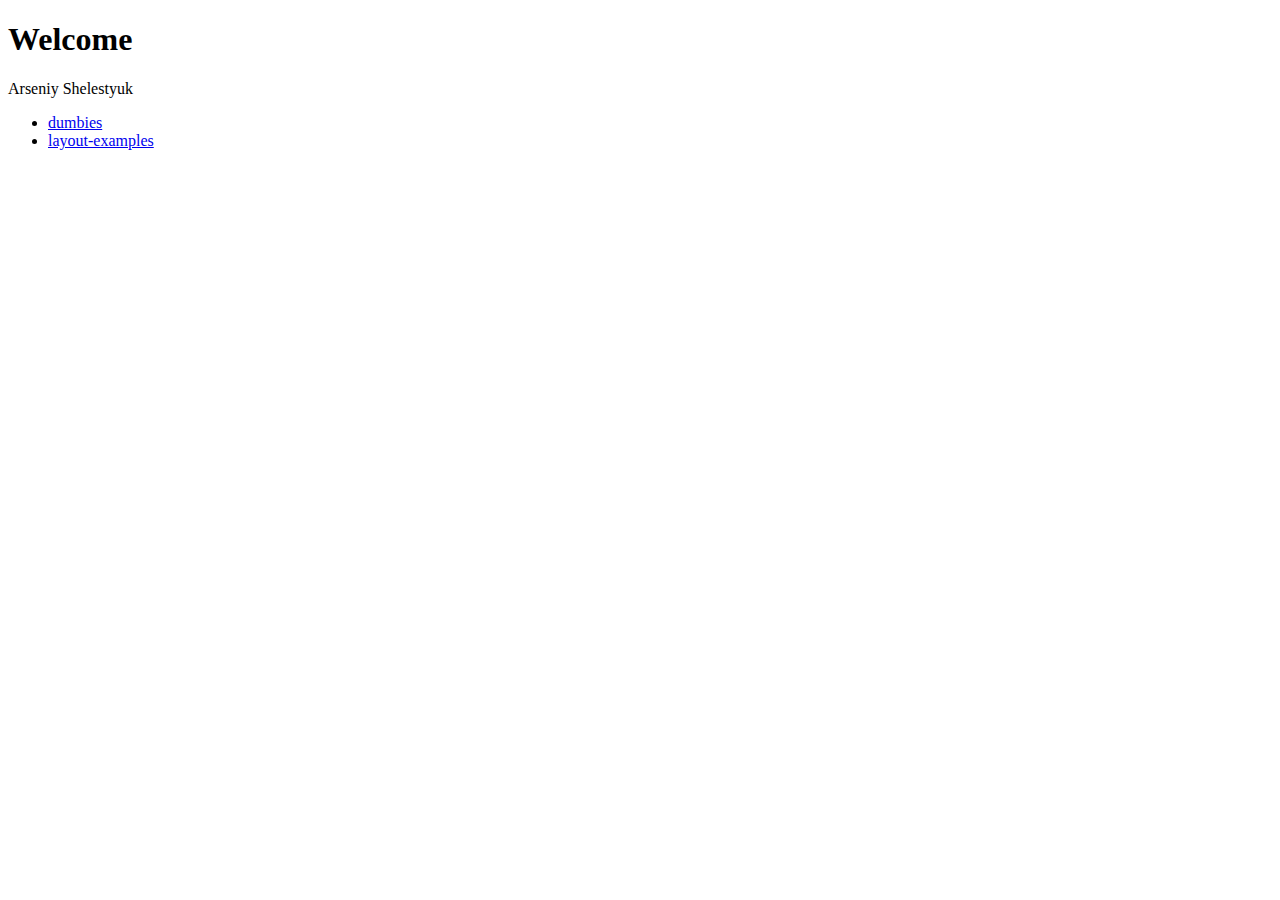
<file: index.html>
<!doctype html>
<html class="no-js" lang="">
    <head>
        <meta charset="utf-8">
        <meta http-equiv="x-ua-compatible" content="ie=edge">
        <title>Arsenlol's io-page</title>
        
    </head>
    <body>
       <h1>Welcome</h1>
       <span>Arseniy Shelestyuk</span>
       <ul>
           <li><a href="dumbies/index.html">dumbies</a></li>
           <li><a href="layout-examples/index.html">layout-examples</a></li>
       </ul>
    </body>
</html>
</file>
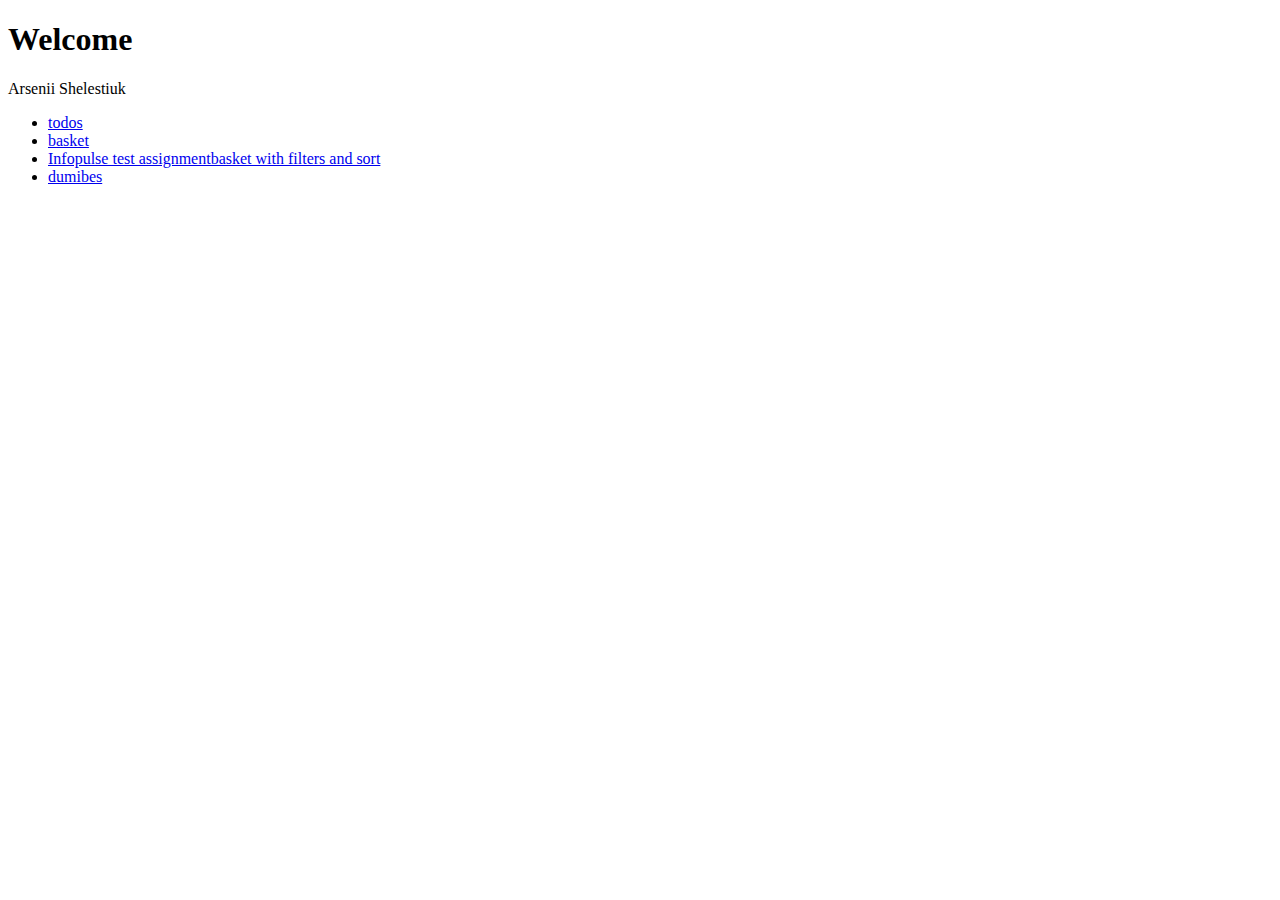
<file: dumbies/index.html>
<!doctype html>
<html class="no-js" lang="">
    <head>
        <meta charset="utf-8">
        <meta http-equiv="x-ua-compatible" content="ie=edge">
        <title>Arsenii's io-page</title>
        
    </head>
    <body>
       <h1>Welcome</h1>
       <span>Arsenii Shelestiuk</span>
       <ul>
           <li><a href="todos/index.html" target="_blank">todos</a></li>
           <li><a href="basket/index.html" target="_blank">basket</a></li>
           <li><a href="infopulse/index.html" target="_blank">Infopulse test assignmentbasket with filters and sort</a></li>

           <li><a href="dumbies/index.html" target="_blank">dumibes</a></li>
       </ul>
    </body>
</html>
</file>
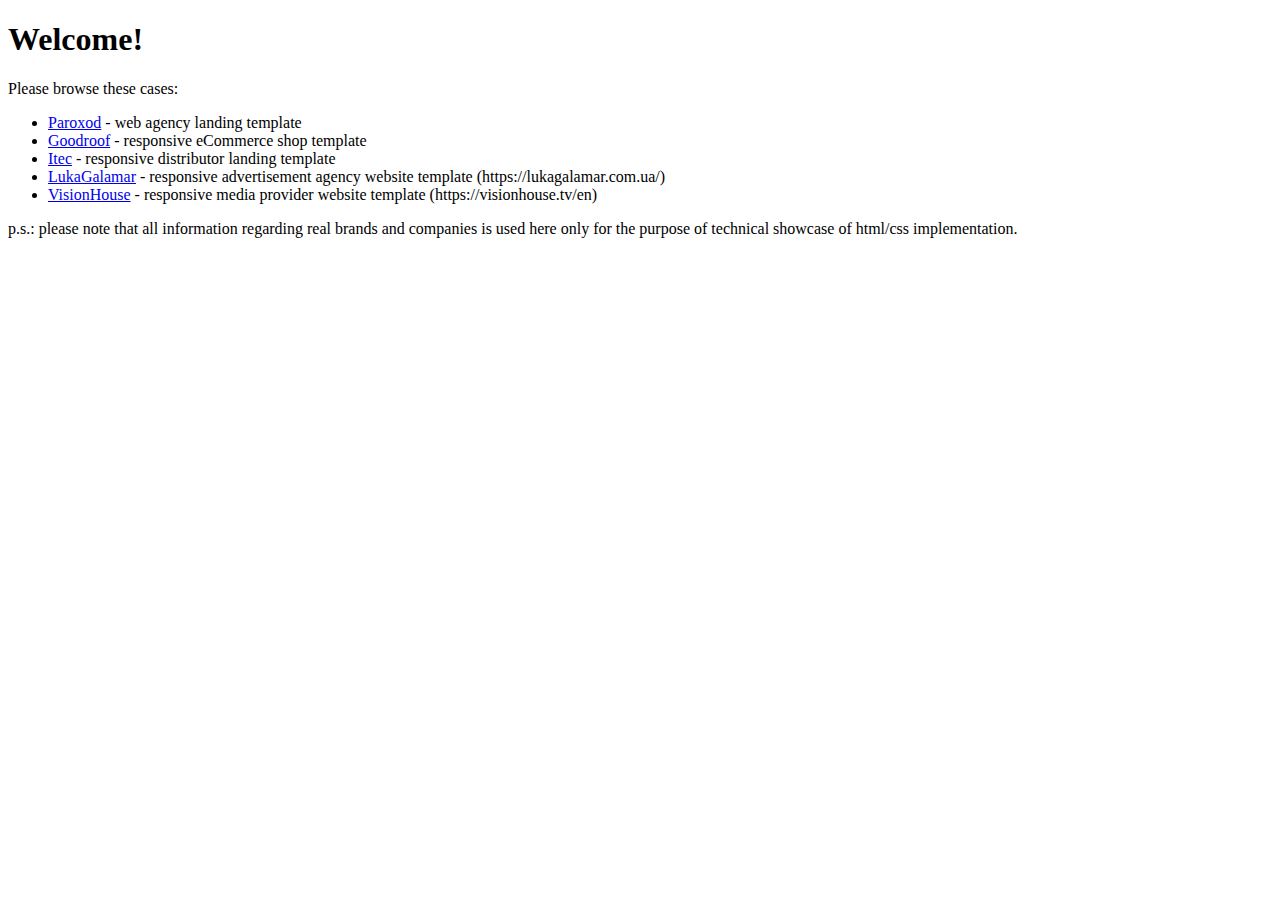
<file: layout-examples/index.html>
<!doctype html>
<html class="no-js" lang="">
    <head>
        <meta charset="utf-8">
        <meta http-equiv="x-ua-compatible" content="ie=edge">
        <title>Arsenii's website template examples</title>
        
    </head>
    <body>
       <h1>Welcome!</h1>
       <span>Please browse these cases:</span>
       <ul>
           <li><a href="paroxod-landing/index.html" target="_blank">Paroxod</a> - web agency landing template</li>
           <li><a href="goodroof/index.html" target="_blank">Goodroof</a> - responsive eCommerce shop template</li>
           <li><a href="itec/index.html" target="_blank">Itec</a> - responsive distributor landing template</li>
           <li><a href="luka/index.html" target="_blank">LukaGalamar</a> - responsive advertisement agency website template (https://lukagalamar.com.ua/)</li>
           <li><a href="vision/index.html" target="_blank">VisionHouse</a> - responsive media provider website template (https://visionhouse.tv/en)</li>
       </ul>
    <p>p.s.: please note that all information regarding real brands and companies is used here only for the purpose of technical showcase of html/css implementation.</p>
    </body>
</html>
</file>
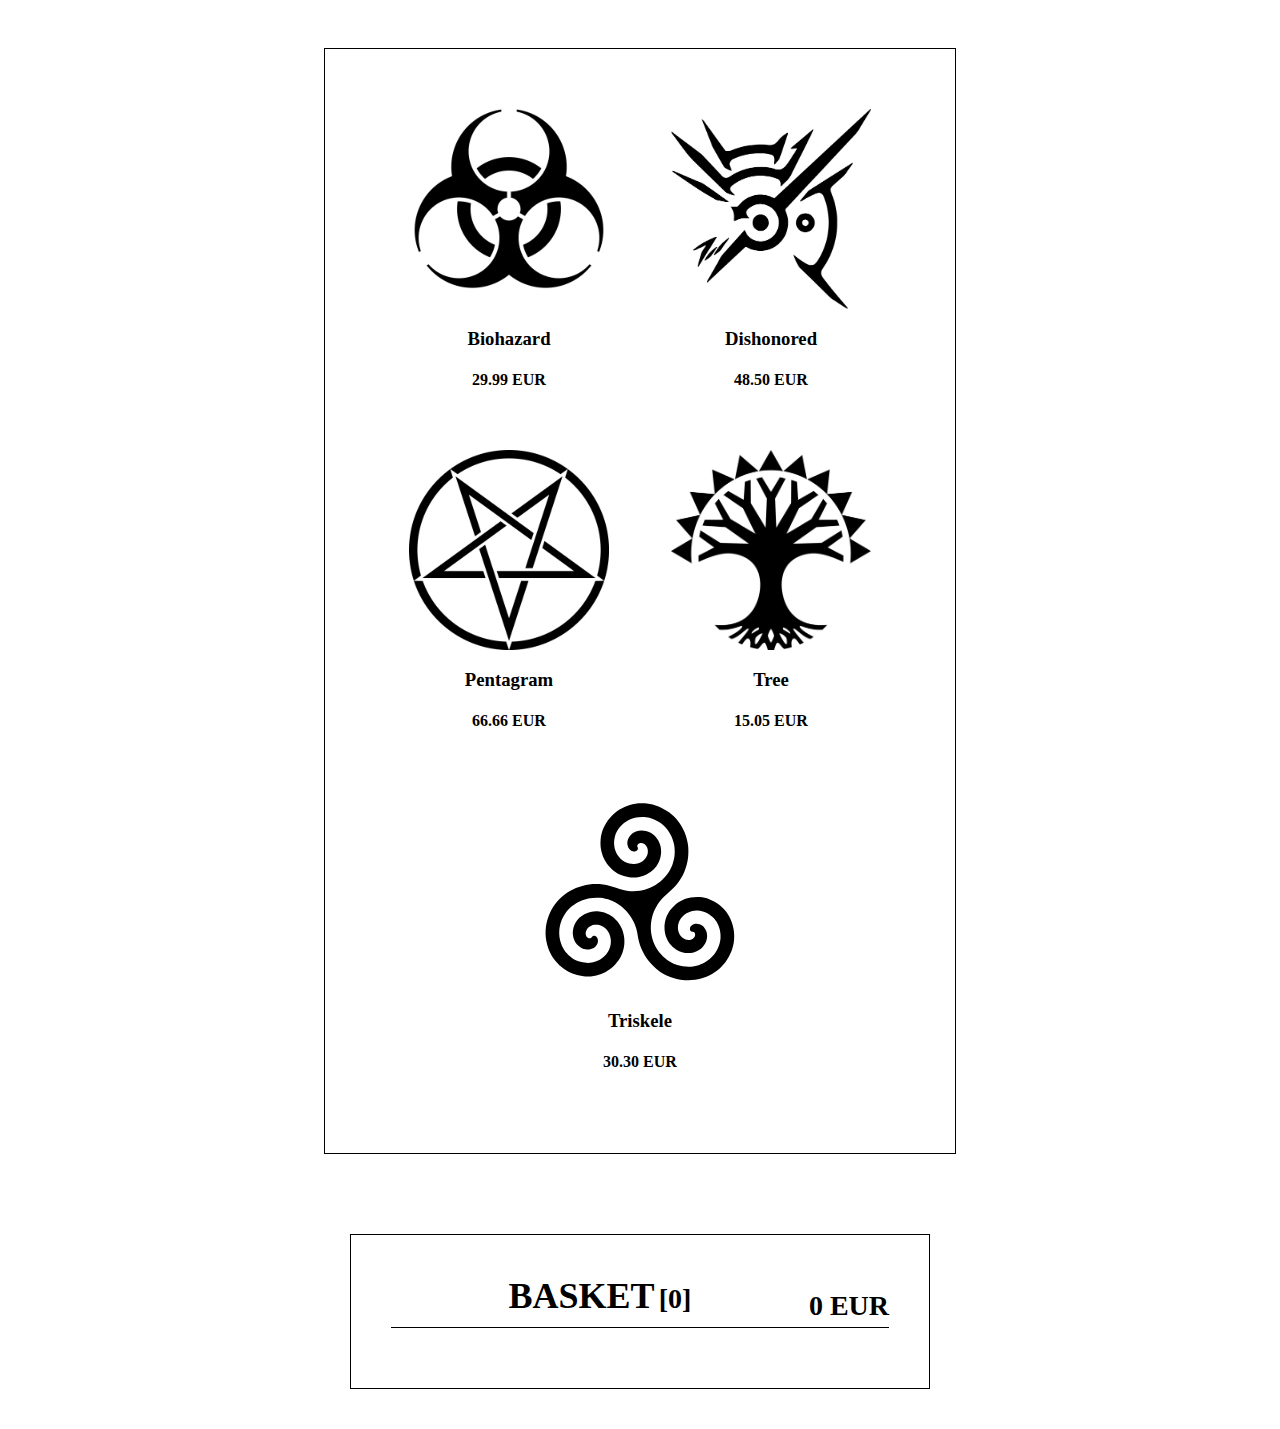
<file: dumbies/basket/index.html>
<html>
	<head>
		<meta charset="urf-8">
		<link rel="stylesheet" href="style.css">
		<link rel="shortcut icon" href="img/pentagram.png" type="image/png">
		<title>Basket Demo</title>
	</head>
	<body>
		<section class="main">
			<div class="catalog">
				<div class="item">
					<div class="icon"><img src="img/biohazard.png" alt=""></div>
					<div class="text">
						<h3 class="i-name">Biohazard</h3 class="i-name">
						<h4 class="i-price"><strong>29.99</strong> EUR</h4 class="i-price">
					</div>
				</div>
				<div class="item">
					<div class="icon"><img src="img/dishonored.png" alt=""></div>
					<div class="text">
						<h3 class="i-name">Dishonored</h3 class="i-name">
						<h4 class="i-price"><strong>48.50</strong> EUR</h4 class="i-price">
					</div>
				</div>
				<div class="item">
					<div class="icon"><img src="img/pentagram.png" alt=""></div>
					<div class="text">
						<h3 class="i-name">Pentagram</h3 class="i-name">
						<h4 class="i-price"><strong>66.66</strong> EUR</h4 class="i-price">
					</div>
				</div>
				<div class="item">
					<div class="icon"><img src="img/tree.png" alt=""></div>
					<div class="text">
						<h3 class="i-name">Tree</h3 class="i-name">
						<h4 class="i-price"><strong>15.05</strong> EUR</h4 class="i-price">
					</div>
				</div>
				<div class="item">
					<div class="icon"><img src="img/triskele.svg" alt=""></div>
					<div class="text">
						<h3 class="i-name">Triskele</h3 class="i-name">
						<h4 class="i-price"><strong>30.30</strong> EUR</h4 class="i-price">
					</div>
				</div>
			</div>
			<div class="basket">
				<h2 class="basket-title">Basket</h2>
				<h2 class="allquan">[ ]</h2>
				<h2 class="sum"><span>0</span> EUR</h2>
				<div id="basket">
				</div>
			</div>
		</section>			
		<script src="https://ajax.googleapis.com/ajax/libs/jquery/3.0.0/jquery.min.js"></script>
		<script src="js.cookie.js"></script>
		<script src="script.js"></script>		
	</body>
</html>
</file>
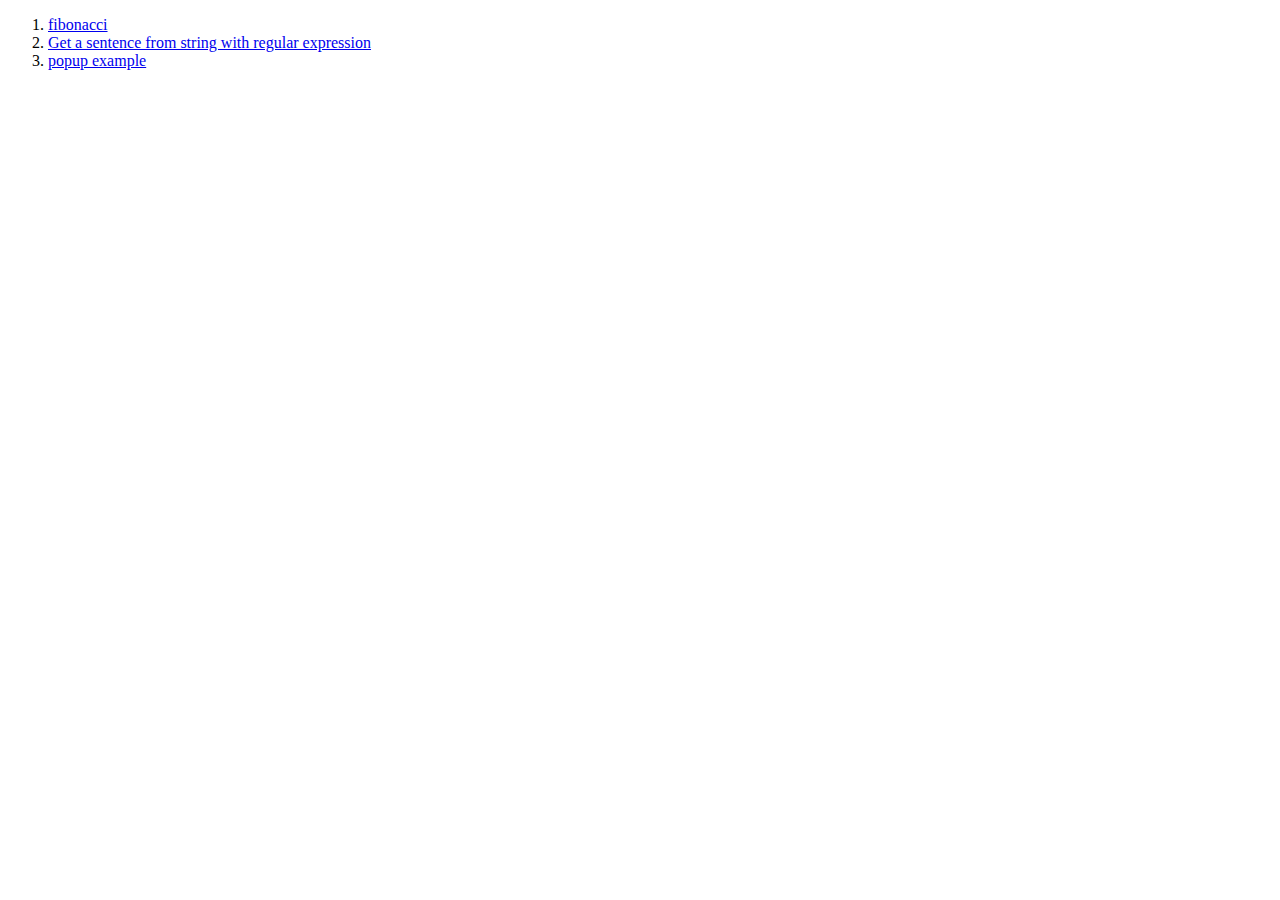
<file: dumbies/dumbies/index.html>
<!doctype html>
<html class="no-js" lang="">
    <head>
        <meta charset="utf-8">
        <meta http-equiv="x-ua-compatible" content="ie=edge">
        <title>Dumbies</title>
    </head>
    <body>
        <!--[if lt IE 8]>
            <p class="browserupgrade">You are using an <strong>outdated</strong> browser. Please <a href="http://browsehappy.com/">upgrade your browser</a> to improve your experience.</p>
        <![endif]-->
        <ol>
          <li><a href="fibonacci.html">fibonacci</a></li>
          <li><a href="string_from_reg_exp.html">Get a sentence from string with regular expression</a></li>
          <li><a href="popup-example.html">popup example</a></li>
        </ol>
    </body>
</html>
</file>
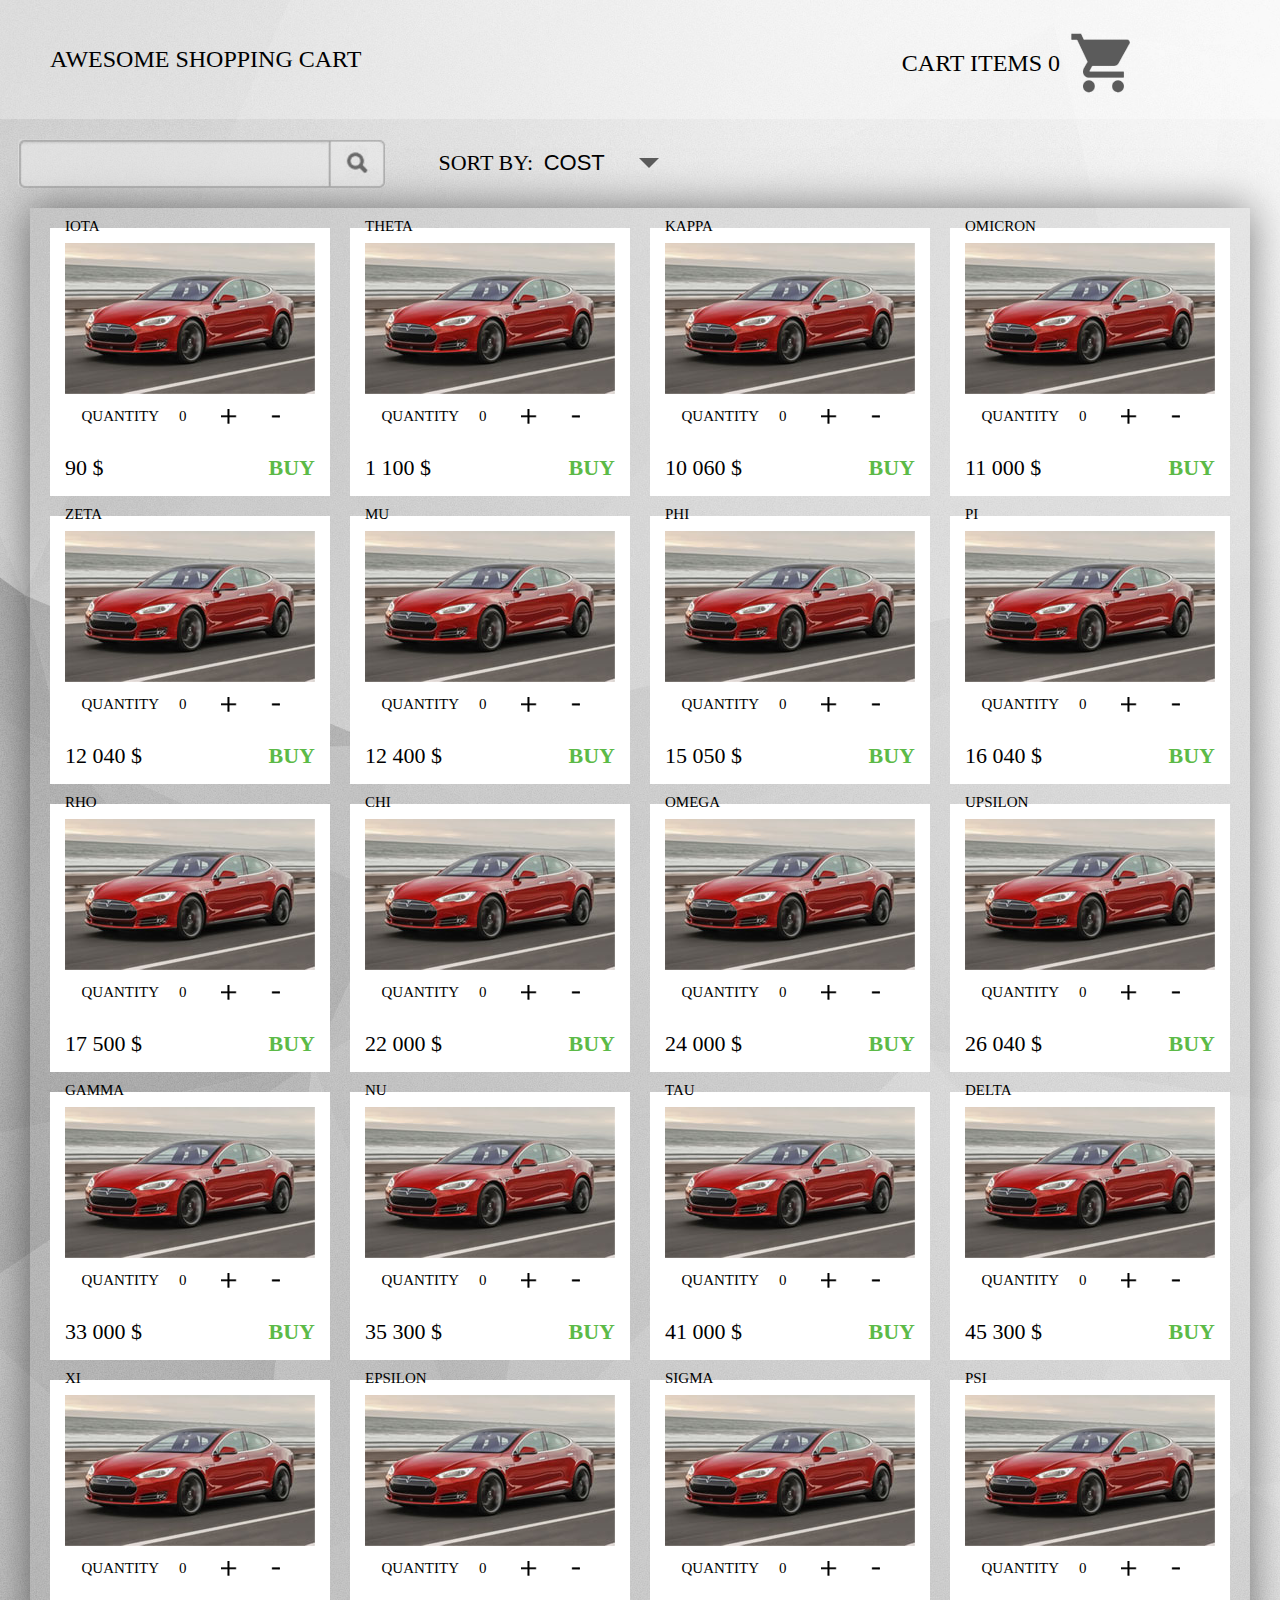
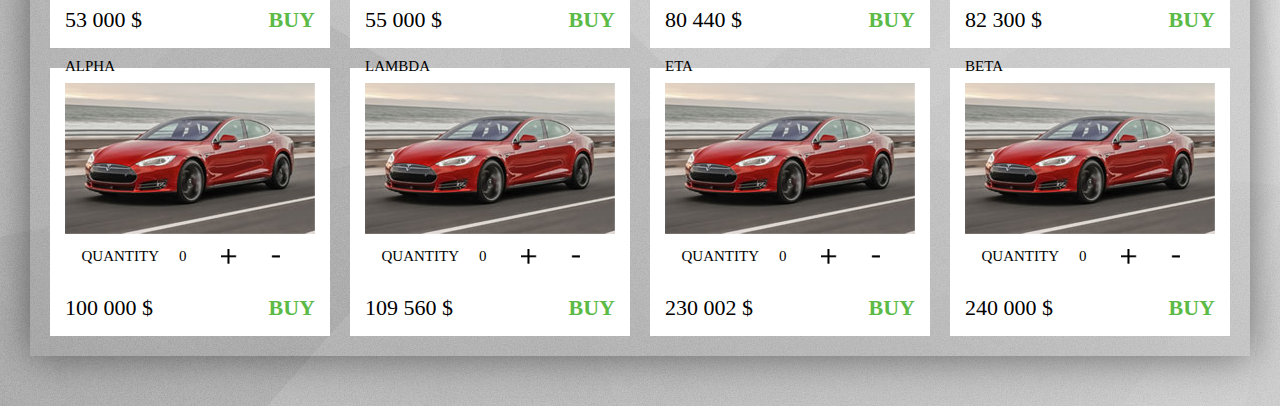
<file: dumbies/infopulse/index.html>
<!doctype HTML>
<html lang="en">
<head>
	<meta charset="UTF-8">
	<meta name="viewport" content="width=device-width, initial-scale=1">
	<link rel="shortcut icon" href="img/basket.png">
	<title>Awesome shopping cart</title>
	<link rel="stylesheet" href="style.css">
</head>
<body>
	<div id="popup-bg">
		<div class="popup">
			<span id="close">close</span>
			<div class="basket-content">
				<div class="basket-header">
					<div class="pt">product</div>
					<div class="pt cntr">quantity</div>
					<div class="pt cntr">price</div>
				</div>
				<ul id="basket"></ul>
				<div id="buy">buy</div>
				<div class="sum">Summary: <span>4,038,648 $</span></div>
			</div>
			<div id="success">
				<p>thank you for purchase !</p>
				<div id="complete">close</div>
			</div>	
		</div>
	</div>
	<header>
		<h1>awesome shopping cart</h1>
		<div id="min-basket">
			<h2>cart items <span class="min-basket-quan">0</span></h2>
		</div>
	</header>
	<div class='main'>
		<div class="filter-wrap">
			<div class="search">
				<input id="search" type="text">
			</div>
			<div class="sort-box">sort by:
				<select id="sort">
					<option>cost</option>
					<option>name</option>
				</select>
			</div>
		</div>
		<div class="catalog"></div>
	</div>
	<script type="text/javascript" src="data.json"></script>
	<script src="main.js"></script>
</body>
</html>
</file>
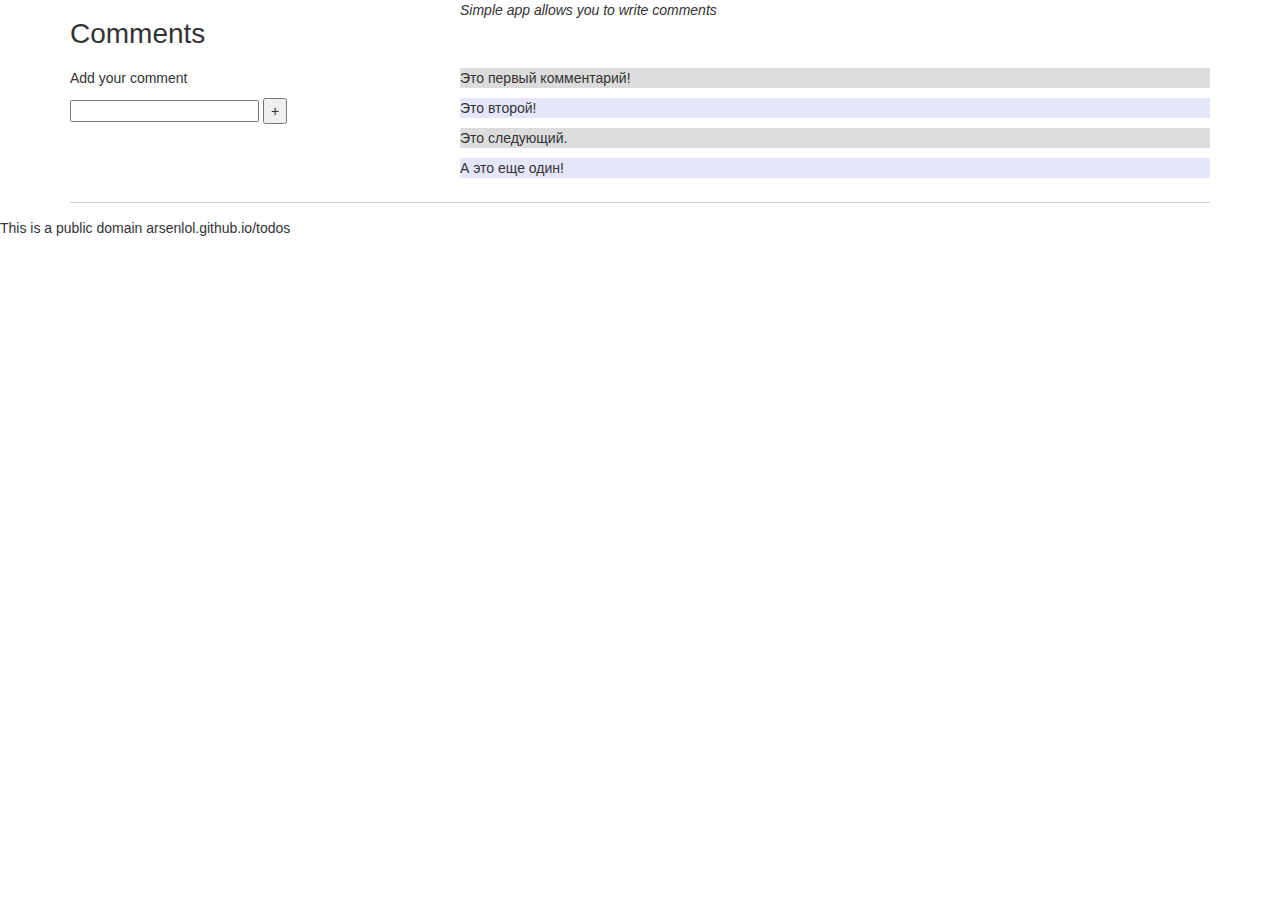
<file: dumbies/todos/index.html>
<!doctype html>
<html class="no-js" lang="">
    <head>
        <meta charset="utf-8">
        <meta http-equiv="x-ua-compatible" content="ie=edge">
        <title></title>
        <meta name="description" content="">
        <meta name="viewport" content="width=device-width, initial-scale=1">
        <link rel="stylesheet" href="css/bootstrap.css">
        <link rel="stylesheet" href="css/normalize.css">
        <link rel="stylesheet" href="css/main.css">
        
    </head>
    <body>
        <!--[if lt IE 8]>
            <p class="browserupgrade">You are using an <strong>outdated</strong> browser. Please <a href="http://browsehappy.com/">upgrade your browser</a> to improve your experience.</p>
        <![endif]-->

        <!-- Add your site or application content here -->
        
        
        <header class="container">
            <div class="row">
                <div class="col-md-4">
                    <h1>Comments</h1>
                </div>
                <div class="col-md-8">
                    <p><i>Simple app allows you to write comments</i></p>
                </div>
                <hr>
            </div>
        </header>
        <section class="container">
            <div class="row">
                <div class="col-md-4 comment-input">
                    <p for="">Add your comment</p>
                    <input type="text" required>
                    <button>+</button>
                </div>
                <div class="col-md-8 comments">
                     <p>Это первый комментарий!</p>
                     <p>Это второй!</p>
                     <p>Это следующий.</p>
                     <p>А это еще один!</p>
                </div>
            </div>
            <hr>
        </section>
        <footer>
            <p>This is a public domain arsenlol.github.io/todos</p>
        </footer>

        
        
        
        
        
        
        
        
        
        
        
        
        
        
        
        
        
        <script src="https://code.jquery.com/jquery-1.12.0.min.js"></script>
        <script>window.jQuery || document.write('<script src="js/vendor/jquery-1.12.0.min.js"><\/script>')</script>
        <script src="js/vendor/modernizr-2.8.3.min.js"></script>
        <script src="js/vendor/bootstrap.js"></script>   <script src="js/main.js"></script>

        <!-- Google Analytics: change UA-XXXXX-X to be your site's ID. -->
        <script>
            (function(b,o,i,l,e,r){b.GoogleAnalyticsObject=l;b[l]||(b[l]=
            function(){(b[l].q=b[l].q||[]).push(arguments)});b[l].l=+new Date;
            e=o.createElement(i);r=o.getElementsByTagName(i)[0];
            e.src='https://www.google-analytics.com/analytics.js';
            r.parentNode.insertBefore(e,r)}(window,document,'script','ga'));
            ga('create','UA-XXXXX-X','auto');ga('send','pageview');
        </script>
    </body>
</html>
</file>
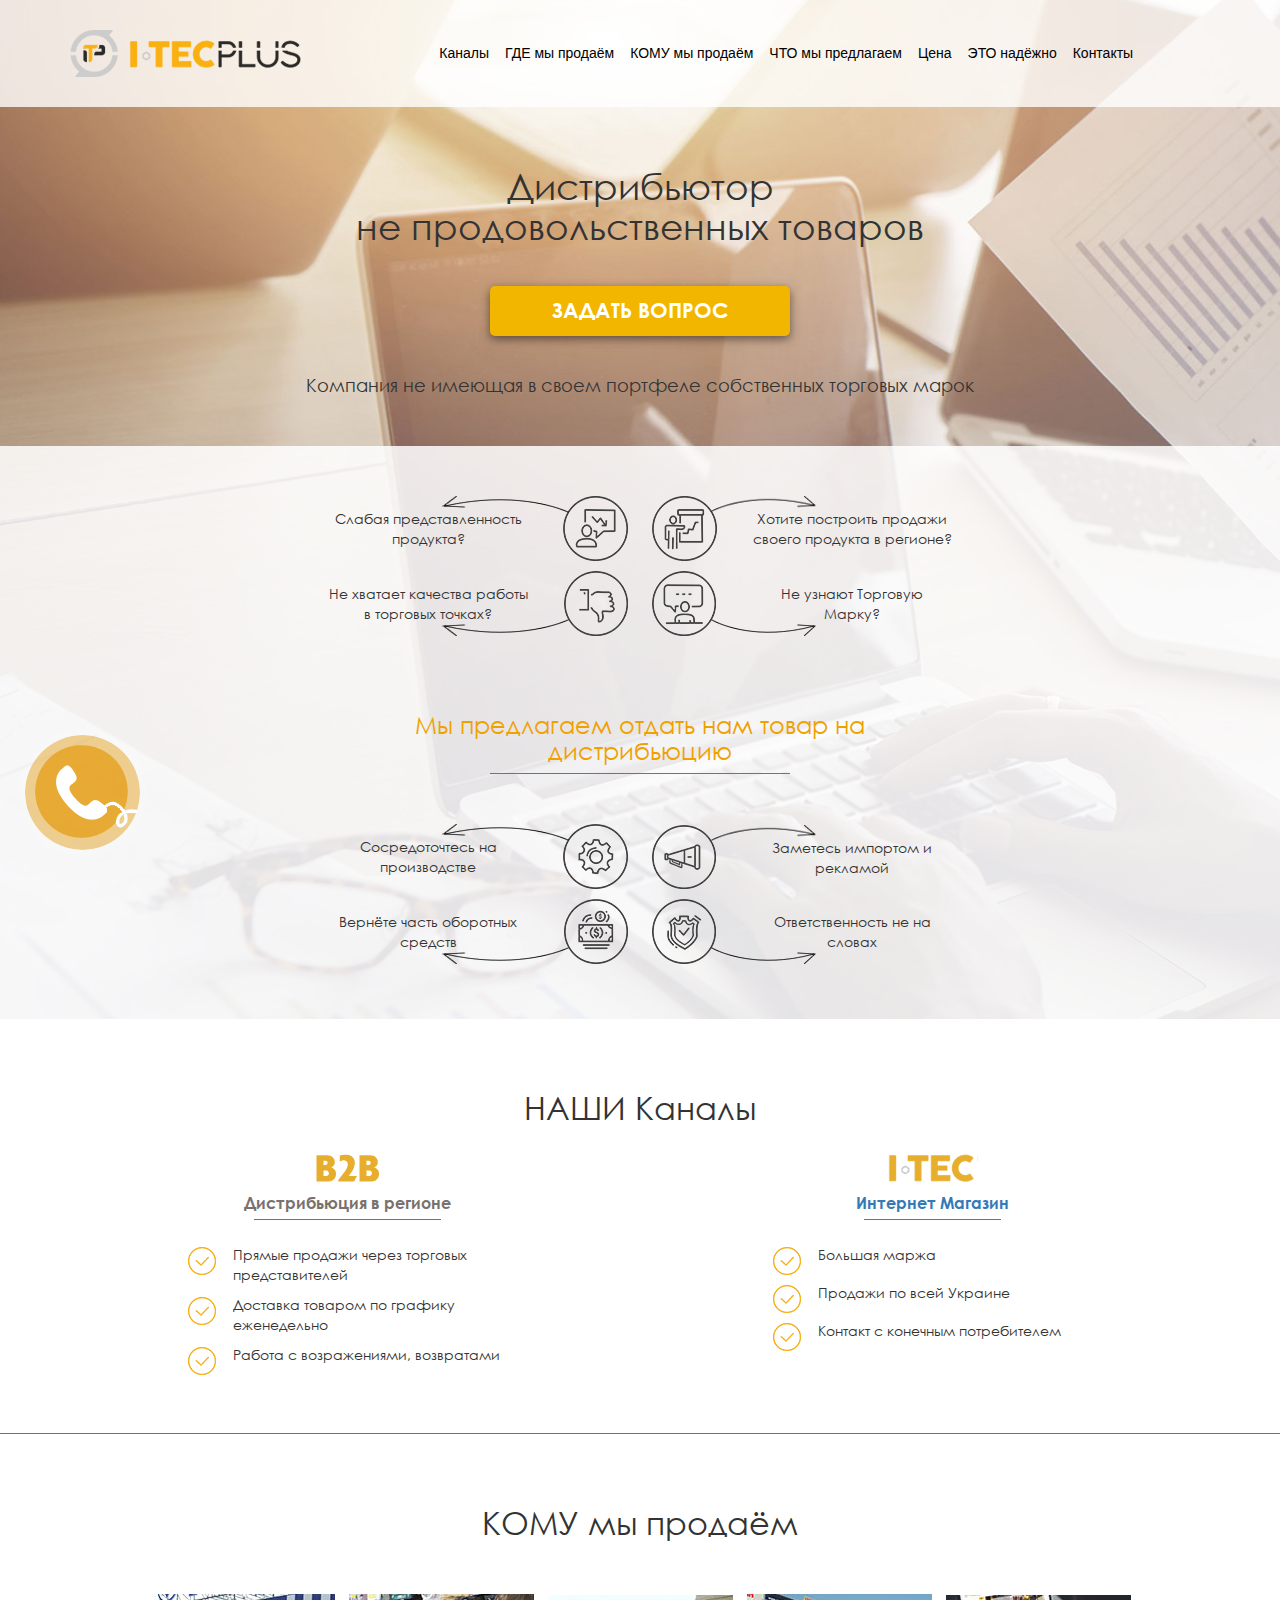
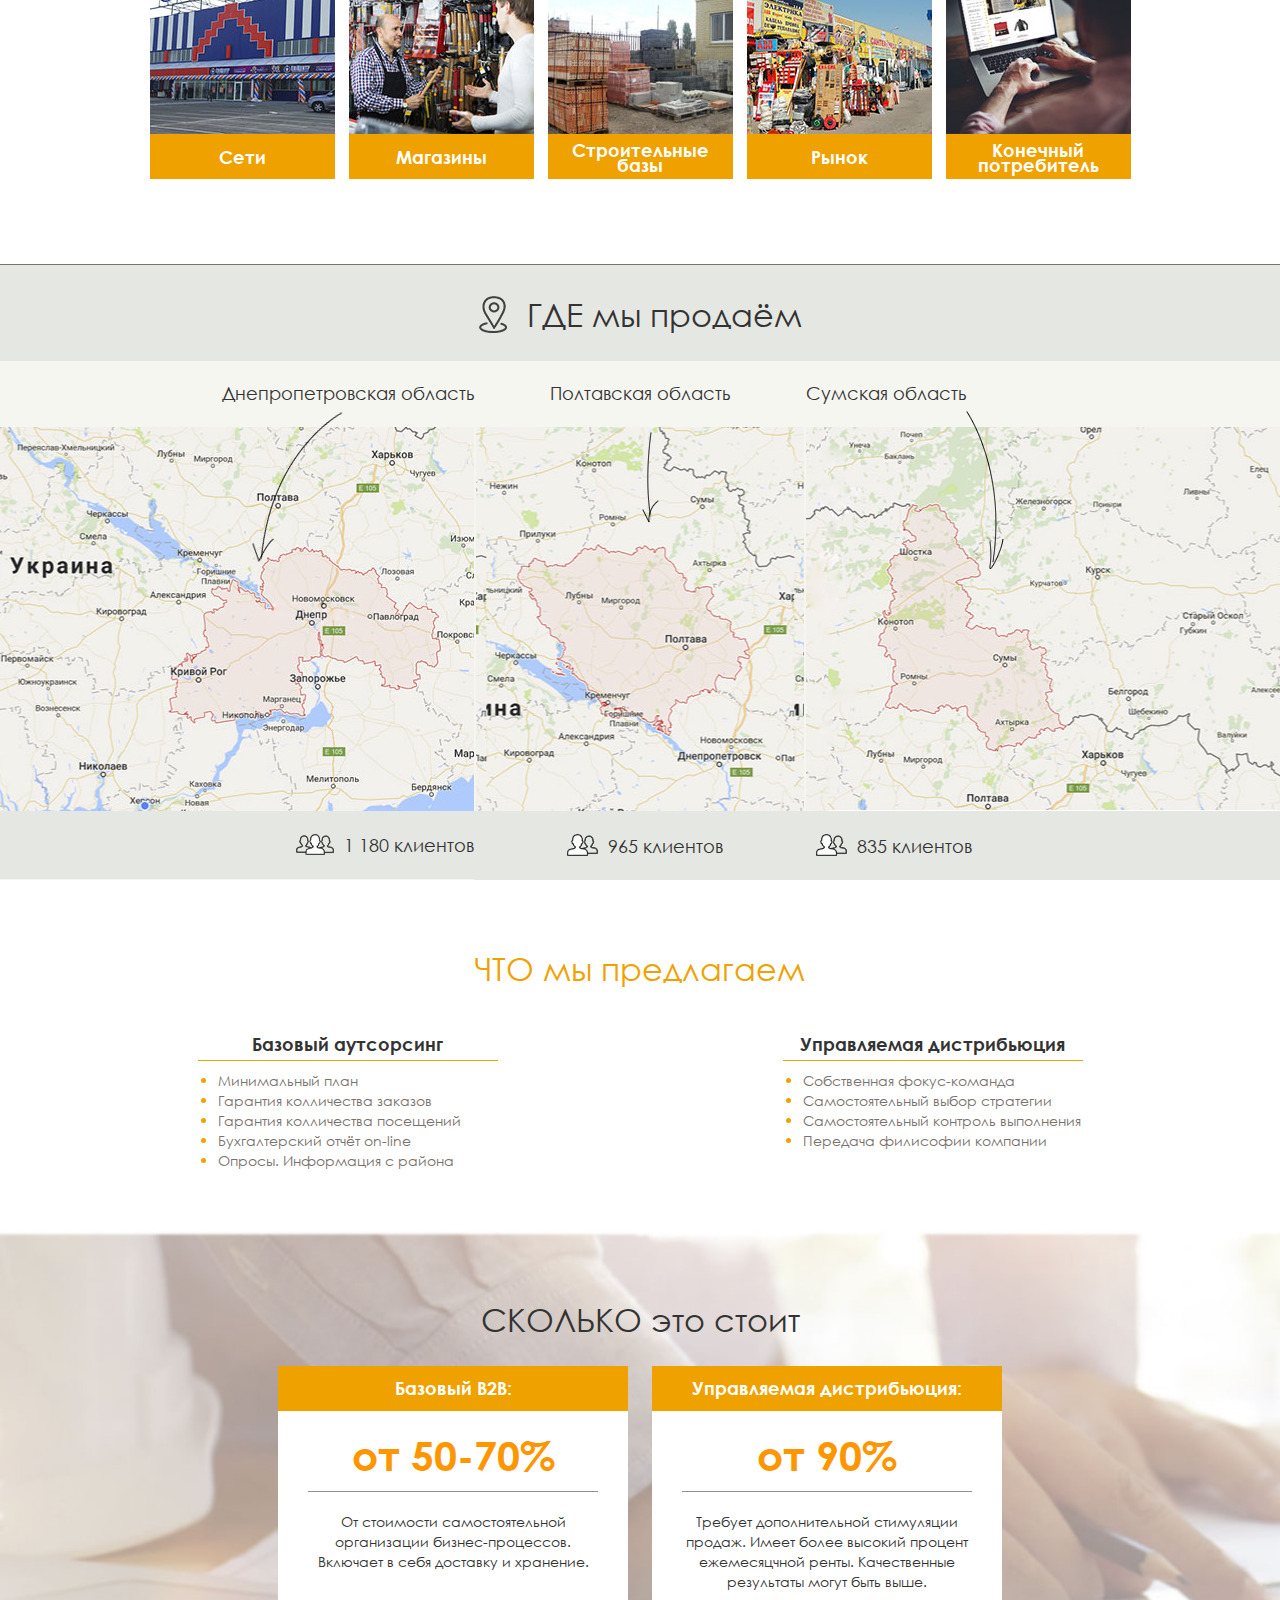
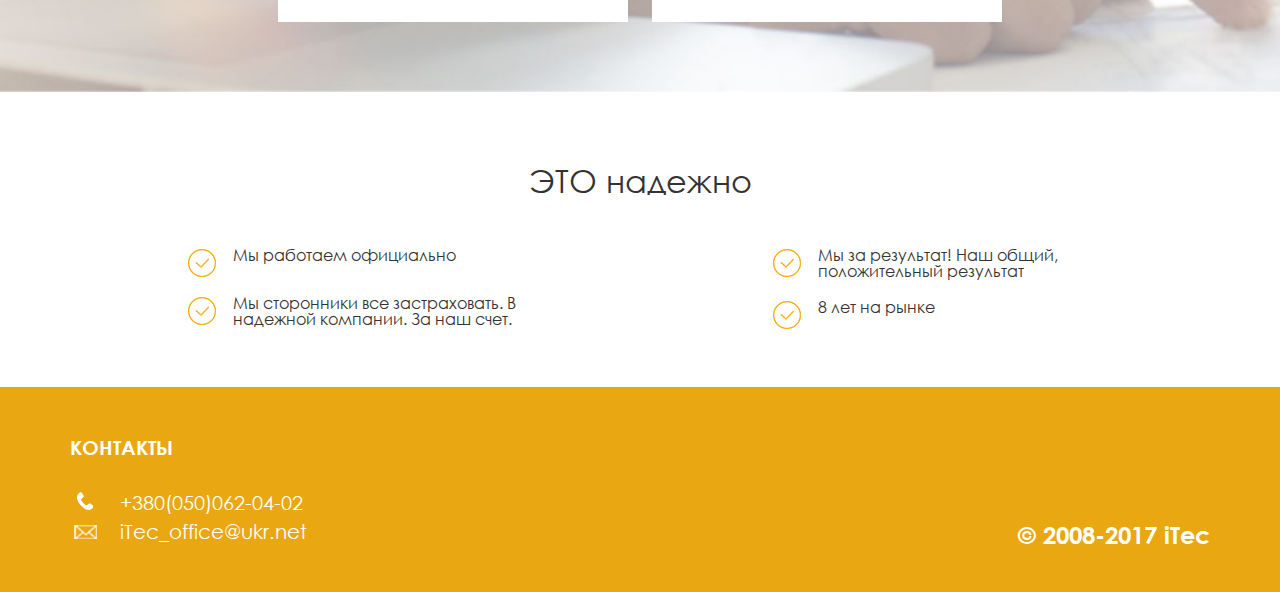
<file: layout-examples/itec/index.html>
<!doctype html>
<html>
    <head>
        <meta charset="utf-8">
        <meta http-equiv="x-ua-compatible" content="ie=edge">
        <title>I-tec</title>
        <meta name="description" content="Добавьте описание сайта">
        <meta name="viewport" content="width=device-width, initial-scale=1">
        <link rel="stylesheet" href="css/bootstrap.min.css">
        <link rel="stylesheet" href="css/main.css">
        <link rel="stylesheet" href="css/media.css">
    </head>
    <body>
        <!--[if lt IE 8]>
            <p class="browserupgrade">You are using an <strong>outdated</strong> browser. Please <a href="http://browsehappy.com/">upgrade your browser</a> to improve your experience.</p>
        <![endif]-->

        <!-- Add your site or application content here -->
        
    <div class="wrapper">
        <section id="top">
            <header>
                <div class="container">
                    <div class="row">
                        <div class="col-lg-3 col-md-12">
                            <div class="mob-menu-toggle"><div></div><div></div><div></div></div>
                            <div class="logo"><a href="/"><img src="img/logo.png" alt=""></a></div>
                        </div>
                        <nav class="col-lg-9 col-md-12">
                            <ul>
                                <li><a href="#canals"><span>Каналы</span></a></li>
                                <li><a href="#where"><span>ГДЕ мы продаём</span></a></li>
                                <li><a href="#who"><span>КОМУ мы продаём</span></a></li>
                                <li><a href="#what"><span>ЧТО мы предлагаем</span></a></li>
                                <li><a href="#how"><span>Цена</span></a></li>
                                <li><a href="#secure"><span>ЭТО надёжно</span></a></li>
                                <li><a href="#contacts"><span></span>Контакты</a></li>
                            </ul>
                        </nav>
                    </div>
                </div>
            </header>
            <article class="top-title">
                <div class="container">
                    <div class="row">
                        <div class="col-md-12">
                            <h1>Дистрибьютор <br>не продовольственных товаров</h1>
                            <div class="top-title-ask">
                                <div class="top-ask-head">Задать вопрос</div>
                                <div class="top-ask-body">
                                    <form action="/">
                                        <p><input type="text" placeholder="Почта"></p>
                                        <p><textarea name="ask" id="ask" placeholder="Сообщение"></textarea></p>
                                        <p><input type="submit" value="Отравить"></p>
                                    </form>
                                </div>
                                <div class="top-ask-close">&#x2715;</div>
                            </div>
                            <h4>Компания не имеющая в своем портфеле собственных торговых марок</h4>
                        </div>
                    </div>
                </div>
            </article>
            <article class="top-info">
                <div class="container">
                    <div class="col-md-12">
                        <div class="row">
                            <div class="top-info-row first">
                                <div class="top-info-left">
                                    <figure>
                                        <div></div>
                                        <figcaption>Слабая представленность продукта?</figcaption>
                                    </figure>
                                    <figure>
                                        <div></div>
                                        <figcaption>Не хватает качества работы в торговых точках?</figcaption>
                                    </figure>
                                </div>
                                <div class="top-info-right">
                                    <figure>
                                        <div></div>
                                        <figcaption>Хотите построить продажи своего продукта в регионе?</figcaption>
                                    </figure>
                                    <figure>
                                        <div></div>
                                        <figcaption>Не узнают Торговую Марку?</figcaption>
                                    </figure>
                                </div>
                            </div>
                            <h3 class="orange underlined">Мы предлагаем отдать нам товар на дистрибьюцию</h3>
                            <div class="top-info-row second">
                                <div class="top-info-left">
                                    <figure>
                                        <div></div>
                                        <figcaption>Сосредоточтесь на производстве</figcaption>
                                    </figure>
                                    <figure>
                                        <div></div>
                                        <figcaption>Вернёте часть оборотных средств</figcaption>
                                    </figure>
                                </div>
                                <div class="top-info-right">
                                    <figure>
                                        <div></div>
                                        <figcaption>Заметесь импортом и рекламой</figcaption>
                                    </figure>
                                    <figure>
                                        <div></div>
                                        <figcaption>Ответственность не на словах</figcaption>
                                    </figure>
                                </div>
                            </div>
                        </div>
                    </div>
                </div>
            </article>
        </section>
        <article class="canals">
            <div class="container">
                <div class="row">
                    <div class="col-md-12">
                        <h2 id="canals">НАШИ Каналы</h2>
                        <div class="row">
                            <div class="col-sm-6">
                                <div class="canal-block">
                                    <div class="canal-title ">
                                        <div class="icon kanal_b2b"></div>
                                        <p class="underlined">Дистрибьюция в регионе</p>
                                    </div>
                                    <div class="canal-body">
                                        <ul>
                                            <li><i></i><span>Прямые продажи через торговых представителей</span></li>
                                            <li><i></i><span>Доставка товаром по графику еженедельно</span></li>
                                            <li><i></i><span>Работа с возражениями, возвратами</span></li>
                                        </ul>
                                    </div>
                                </div>
                            </div>
                            <div class="col-sm-6">
                                <div class="canal-block">
                                    <div class="canal-title">
                                        <div class="icon kanal_logo"></div>
                                        <p class="underlined"><a href="https://i-tec.com.ua/" target="_blank">Интернет Магазин</a></p>
                                    </div>
                                    <div class="canal-body">
                                        <ul>
                                            <li><i></i><span>Большая маржа</span></li>
                                            <li><i></i><span>Продажи по всей Украине</span></li>
                                            <li><i></i><span>Контакт с конечным потребителем</span></li>
                                        </ul>
                                    </div>
                                </div>
                            </div>
                        </div>
                    </div>
                </div>
            </div>
        </article>
        <article class="who-sell">
            <div class="container">
                <div class="row">
                    <div class="col-md-12">
                        <h2 id="who">КОМУ мы продаём</h2>
                        <div class="who-sell-list">
                            <figure>
                                <img src="img/w1.jpg" alt="">
                                <figcaption><span>Сети</span></figcaption>
                            </figure>
                            <figure>
                                <img src="img/w2.jpg" alt="">
                                <figcaption><span>Магазины</span></figcaption>
                            </figure>
                            <figure>
                                <img src="img/w3.jpg" alt="">
                                <figcaption><span>Строительные базы</span></figcaption>
                            </figure>
                            <figure>
                                <img src="img/w4.jpg" alt="">
                                <figcaption><span>Рынок</span></figcaption>
                            </figure>
                            <figure>
                                <img src="img/w5.jpg" alt="">
                                <figcaption><span>Конечный потребитель</span></figcaption>
                            </figure>
                        </div>
                    </div>
                </div>
            </div>
        </article>
        <article class="where">
            <h2 id="where"><i class="icon-marker"></i>ГДЕ мы продаём</h2>
            <div class="where-list">
                <div class="where-left where-item">
                    <div class="where-title">Днепропетровская область</div>
                    <div class="where-map"></div>
                    <div class="where-clients"><i class="icon-clients_many"></i>1 180 клиентов</div>

                </div>
                <div class="where-center where-item">
                    <div class="where-title">Полтавская область</div>
                    <div class="where-map"></div>
                    <div class="where-clients"><i class="icon-clients"></i>965 клиентов</div>
                    
                </div>
                <div class="where-right where-item">
                    <div class="where-title">Сумская область</div>
                    <div class="where-map"></div>
                    <div class="where-clients"><i class="icon-clients"></i>835 клиентов</div>
                    
                </div>
            </div>
        </article>
        <article class="what">
            <div class="container">
                <div class="row">
                    <div class="col-md-12">
                        <h2 id="what" class="orange">ЧТО мы предлагаем</h2>
                        <div class="row">
                            <div class="col-sm-6">
                                <div class="what-block">
                                    <h4>Базовый аутсорсинг</h4>
                                    <ul>
                                        <li><span>Минимальный план</span></li>
                                        <li><span>Гарантия колличества заказов</span></li>
                                        <li><span>Гарантия колличества посещений</span></li>
                                        <li><span>Бухгалтерский отчёт on-line</span></li>
                                        <li><span>Опросы. Информация с района</span></li>
                                    </ul>
                                </div>
                            </div>
                            <div class="col-sm-6">
                                <div class="what-block">
                                     <h4>Управляемая дистрибьюция</h4>
                                     <ul>
                                         <li><span>Собственная фокус-команда</span></li>
                                         <li><span>Самостоятельный выбор стратегии</span></li>
                                         <li><span>Самостоятельный контроль выполнения</span></li>
                                         <li><span>Передача филисофии компании</span></li>
                                     </ul>
                                </div>   
                            </div>
                        </div>
                    </div>
                </div>
            </div>
        </article>
        <article class="how">
            <div class="container">
                <div class="row">
                    <div class="col-md-12">
                        <h2 id="how">СКОЛЬКО это стоит</h2>
                        <div class="how-list">
                            <div class="how-item">
                                <div class="how-title">Базовый B2B:</div>
                                <div class="how-body">
                                    <strong>от 50-70%</strong>
                                    <p>От стоимости самостоятельной  организации бизнес-процессов. Включает в себя доставку и хранение.</p>
                                </div>
                            </div>
                            <div class="how-item">
                                <div class="how-title">Управляемая дистрибьюция:</div>
                                <div class="how-body">
                                    <strong>от 90%</strong>
                                    <p>Требует дополнительной стимуляции  продаж. Имеет более высокий процент ежемесяцчной ренты. Качественные результаты могут быть выше.</p>
                                </div>
                            </div>
                        </div>
                    </div>
                </div>
            </div>
        </article>
        <article class="secure">
            <div class="container">
                <div class="row">
                    <div class="col-md-12">
                        <h2 id="secure">ЭТО надежно</h2>
                        <div class="row">
                            <div class="col-md-6">
                                <div class="secure-block">
                                    <ul>
                                        <li><i></i><span>Мы работаем официально</span></li>
                                        <li><i></i><span>Мы сторонники все застраховать. В надежной компании. За наш счет.</span></li>
                                    </ul>
                                </div>
                            </div>
                            <div class="col-md-6">
                                <div class="secure-block">
                                    <ul>
                                        <li><i></i><span>Мы за результат! Наш общий, положительный результат</span></li>
                                        <li><i></i><span>8 лет на рынке</span></li>
                                    </ul>
                                </div>
                            </div>
                        </div>
                    </div>
                </div>
            </div>
        </article>
    </div>

    <footer>
        <div class="container">
            <div class="row">
                <div class="col-md-12">
                    <h4 id="contacts">Контакты</h4>
                    <div class="contacts">
                        <p><span><i class="icon-tel"></i></span>+380(050)062-04-02</p>
                        <p><span><i class="icon-email"></i></span>iTec_office@ukr.net<strong class="copyright">© 2008-2017 iTec</strong></p>
                    </div>
                </div>
            </div>
        </div>
    </footer>
    <a href="#" id="back-to-top" title="Back to top" class="show"></a>

    <div id="call-back">
        <div class="call-block">
            <h4>Оставьте Ваш номер и мы Вам перезвоним</h4>
            <form action="/">
                <input type="text" placeholder="Имя">
                <input type="tel" class="call-back-tel-input" placeholder="Номер телефона">
                <input type="submit" value="Отправить">
            </form>
            <div class="call-close">&#x2715;</div>
        </div>
    </div>    
        
        
        
        
        
        
        
        <script src="js/jquery-1.8.3.min.js"></script>
        <script src="js/jquery.maskedinput.js"></script>
        <script src="js/main.js"></script>
    </body>
</html>
</file>
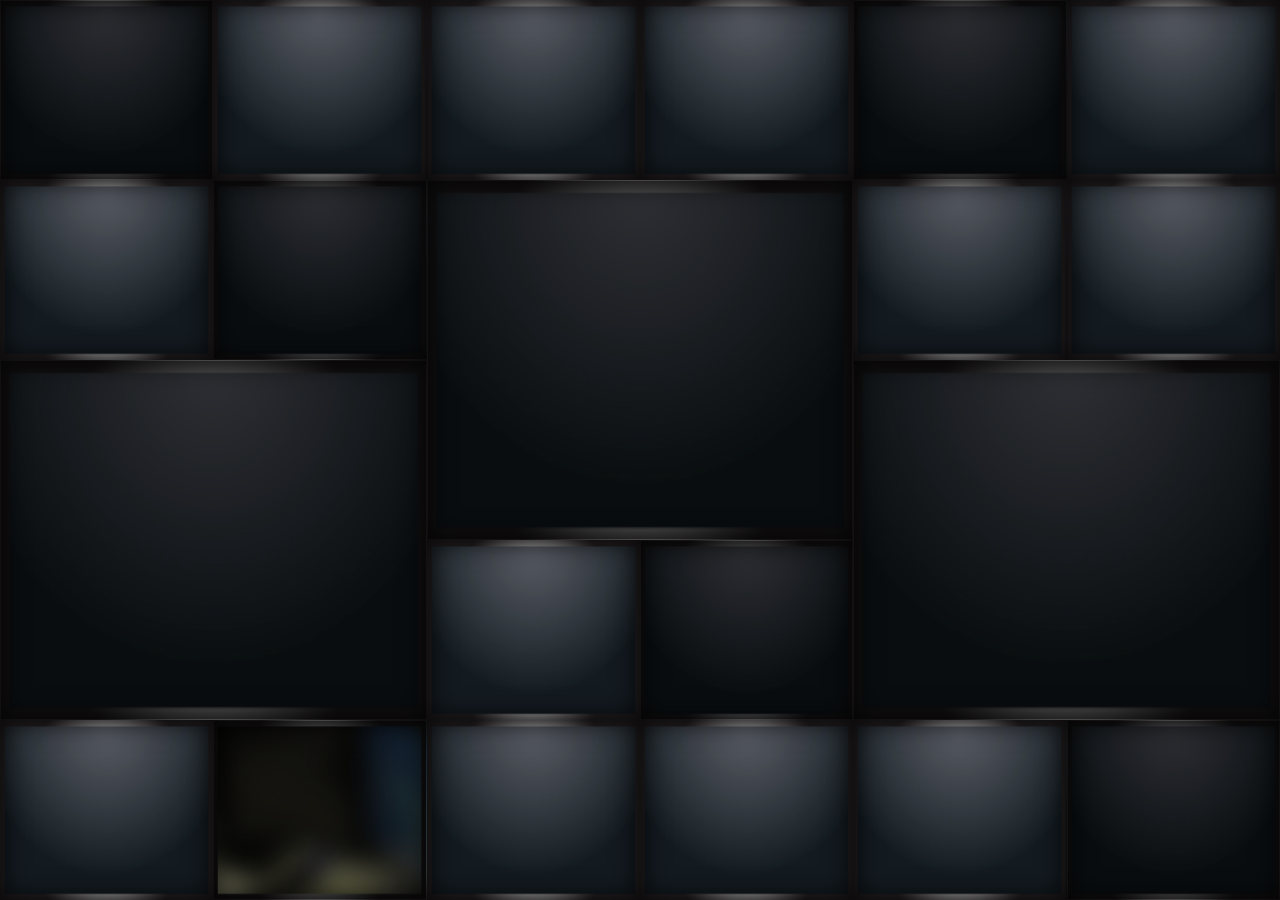
<file: layout-examples/vision/index.html>
<!doctype html>
<html class="no-js" lang="">
    <head>
        <meta charset="utf-8">
        <title>Vision House</title>
        <meta http-equiv="x-ua-compatible" content="ie=edge">
        <meta name="description" content="Vision House">
        <meta name="viewport" content="width=device-width, initial-scale=1">
        <!-- <link rel="stylesheet" href="css/vendor/bootstrap.min.css"> -->
        <!-- <link rel="stylesheet" href="css/vendor/slick.css"> -->
        <!-- <link rel="stylesheet" href="css/vendor/magnific-popup.css"> -->
        <link rel="stylesheet" href="css/style.css">
        <link rel="stylesheet" href="css/menu.css">
        <!-- <link rel="stylesheet" href="css/form.css"> -->
        <link rel="stylesheet" href="css/index.css">
        <!-- для логитпа в футере -->
        <link href="https://fonts.googleapis.com/css?family=Roboto:400,700" rel="stylesheet">
    </head>
<body>

	<section id="index">

            <!-- BEGIN MENU -->
    		<div class="menu-block open">
				<div class="menu-body">
					<nav>
                        <div class="menu-row">
                            <div class="menu-el">
                                <a class="menu-logo" id="menu-logo" href="/">
                                    <img src="./img/logo-black.png" alt="">
                                </a>
                            </div>
                            <div class="menu-el">
                                    <a href="o-nas.html">
                                        <i class="menu-noise"></i>
                                        <img src="./img/menu-o-nas.jpg" alt="people">
                                        <span>о нас</span>
                                    </a>
                            </div>
                        </div>
                        <div class="menu-row">
                            <div class="menu-el full">
                                <a href="sport.html">
                                    <img src="./img/menu-television.jpg" alt="television">
                                    <span>телерадиовещание</span>
                                </a>
                            </div>
                        </div>
                        <div class="menu-row">
                            <div class="menu-el">
                                <a href="projects.html">
                                    <i class="menu-noise"></i>
                                    <img src="./img/menu-test.jpg" alt="projects">
                                    <span>реализованные<br>проекты</span>
                                </a>
                            </div>
                            <div class="menu-el">
                                <a href="partners.html">
                                    <i class="menu-noise"></i>
                                    <img src="./img/menu-partners.jpg" alt="partners">
                                    <span>технологические<br>партнеры</span>
                                </a>
                            </div>
                        </div>
                        <div class="menu-row">
                            <div class="menu-el full">
                                <a href="sport.html">
                                    <img src="./img/menu-sport.jpg" alt="sport">
                                    <span>спортивные объекты</span>
                                </a>
                            </div>
                        </div>
                        <div class="menu-row">
                            <div class="menu-el">
                                <a href="blog.html">
                                    <i class="menu-noise"></i>
                                    <img src="./img/menu-blog.jpg" alt="blog">
                                    <span>блог</span>
                                </a>
                            </div>
                            <div class="menu-el">
                                <a href="contacts.html">
                                    <i class="menu-noise"></i>
                                    <img src="./img/menu-contacts.jpg" alt="contacts">
                                    <span>контакты</span>
                                </a>
                            </div>
                        </div>
                        <div class="menu-row">
                            <div class="menu-el full">
                                <a href="sport.html">
                                    <img src="./img/menu-nets.jpg" alt="networks">
                                    <span>вещательные сети</span>
                                </a>
                            </div>
                        </div>
                    </nav>
					<div class="menu-footer">
						<div class="phone-block">
							<a href="tel:+380444943812">
								<img src="./img/icon-call.png" alt="call">
								<span>+38 (044) 494 3812</span>
							</a>
						</div>
						<div class="social-block">
							<a href="#"><img src="./img/icon-fb.jpg" alt="facebook"></a>
							<a href="#"><img src="./img/icon-tw.jpg" alt="twitter"></a>
							<a href="#"><img src="./img/icon-li.jpg" alt="linked in"></a>
							<a href="#"><img src="./img/icon-gp.jpg" alt="google plus"></a>
						</div>
					</div>
				</div>
    			<div class="menu-button">
    				<div class="decor"></div>
    				<span class="menu-icon"></span>
    				<span class="menu-label">MENU</span>
    			</div>
    		</div>
            <!-- END MENU -->



		<div class="index-bg">
			<img src="./img/index-bg.jpg" alt="bg">
		</div>
		<table>
		  <tr>
		    <td class="logo-lang index-nav-el" id="screen1">
		    	<div class="logo-lang-block">
		    		<span class="content">
						<a href="#" class="picture"><img src="./img/logo-black.gif" alt="vision house"></a>
						<strong class="slogan">МЕДИАПЛАТФОРМЫ XX1 ВЕКА</strong>
						<span class="index-lang-block">
							<span class="index-lang-row">
								<span class="lang-decor"></span>
								<a href="#" class="lang-item">ENG</a>
								<a href="#" class="lang-item">URK</a>
								<a href="#" class="lang-item active">RUS</a>
							</span>
						</span>
		    		</span>
		    	</div>
		    	<div class="decor"></div>
		    </td>
		    <td id="screen2"><div class="decor"></div></td>
		    <td id="screen3"><div class="decor"></div></td>
		    <td id="screen4"><div class="decor"></div></td>
		    <td class="index-nav-el" id="screen5">
		    	<a href="blog.html"><span class="content">БЛОГ</span></a>
		    	<div class="decor"></div>
		    </td>
		    <td id="screen6"><div class="decor"></div></td>
		  </tr>
		  <tr>
		    <td id="screen7"><div class="decor"></div></td>
		    <td class="index-nav-el" id="screen8">
		    	<a href="o-nas.html"><span class="content">О НАС</span></a>
		    	<div class="decor"></div>
		    </td>
		    <td colspan="2" rowspan="2" class="index-nav-el big" id="screen9">
		    			<a href="sport.html"><span class="content">СПОРТИВНЫЕ ОБЪЕКТЫ</span></a>
		    			<div class="decor"></div>
		    </td>
		    <td id="screen10"><div class="decor"></div></td>
		    <td id="screen11"><div class="decor"></div></td>
		  </tr>
		  <tr>
		  	<td colspan="2" rowspan="2" class="index-nav-el big" id="screen12">
		  				<a href="sport.html"><span class="content">ТЕЛЕРАДИОВЕЩАНИЕ</span></a>
		  				<div class="decor"></div>
		  	</td>
		    <td colspan="2" rowspan="2" class="index-nav-el big" id="screen13">
		  				<a href="sport.html"><span class="content">ВЕЩАТЕЛЬНЫЕ СЕТИ</span></a>
		  				<div class="decor"></div>
		  	</td>
		  </tr>
		  <tr>
		    <td id="screen14"><div class="decor"></div></td>
		    <td class="index-nav-el" id="screen15">
		    	<a href="projects.html"><span class="content">РЕАЛИЗОВАННЫЕ ПРОЕКТЫ</span></a>
		    	<div class="decor"></div>
		    </td>
		  </tr>
		  <tr>
		    <td id="screen16"><div class="decor"></div></td>
		    <td class="index-nav-el" id="screen17">
		    	<a href="contacts.html"><span class="content">Контакты</span></a>
		    	<div></div>
		    </td>
		    <td id="screen18"><div class="decor"></div></td>
		    <td id="screen19"><div class="decor"></div></td>
		    <td id="screen20"><div class="decor"></div></td>
		    <td class="index-nav-el" id="screen21">
		    	<a href="partners.html"><span class="content">Технические партнеры</span></a>
		    	<div class="decor"></div>
		    </td>
		  </tr>
		</table>
	</section>
	
	<script src="js/vendor/jquery-1.12.0.min.js"></script>
    <!-- <script src="https://code.jquery.com/jquery-1.12.0.min.js"></script>
    <script>window.jQuery || document.write('<script src="js/vendor/jquery-1.12.0.min.js"><\/script>')</script> -->
    <!-- <script src="js/vendor/slick.min.js"></script> -->
    <!-- <script src="js/vendor/jquery.magnific-popup.min.js"></script> -->
    <!-- <script src="js/main.js"></script> -->
    <script src="js/menu.js"></script>
    <script src="js/index.js"></script>
</body>
</html>
</file>
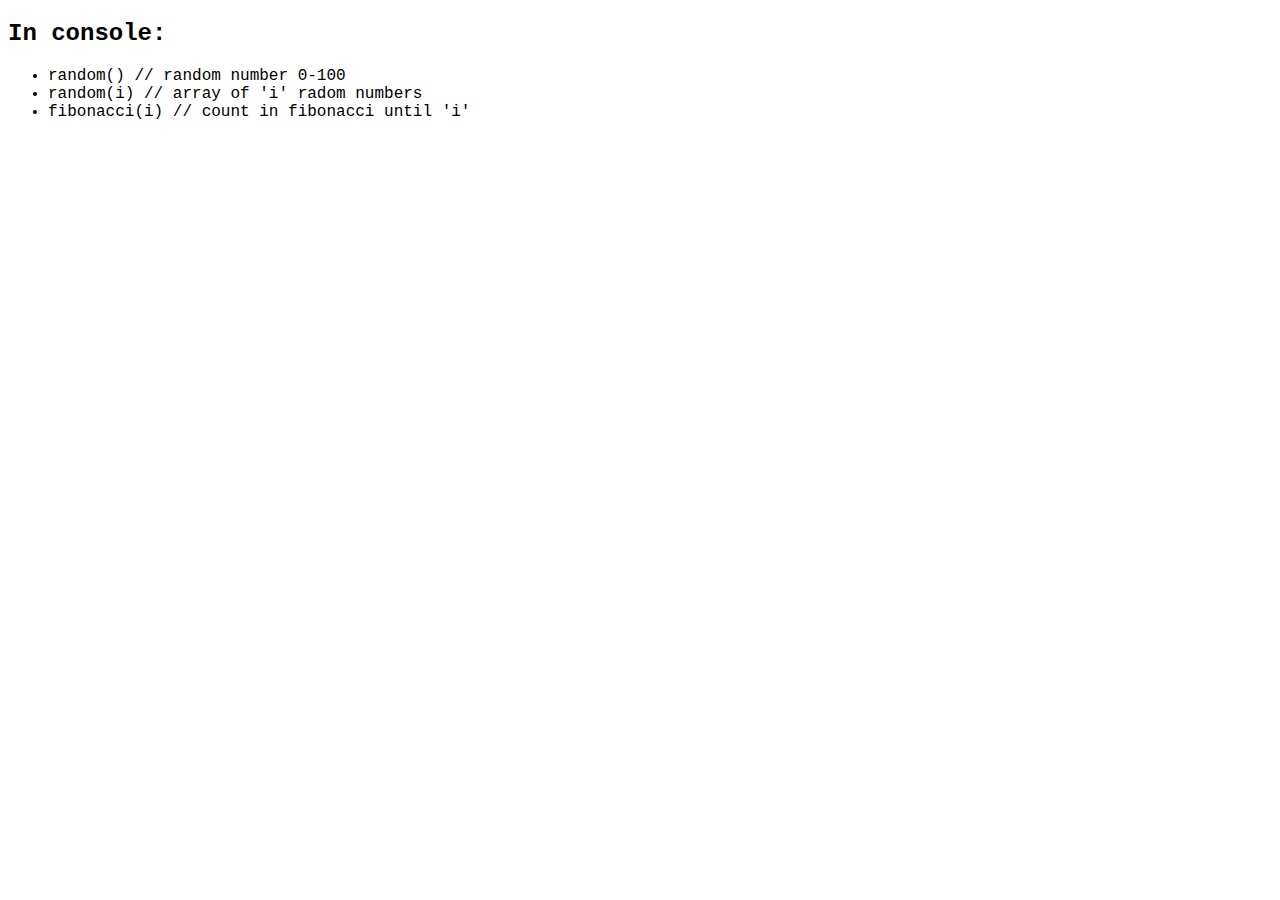
<file: dumbies/dumbies/fibonacci.html>
<!doctype html>
<html class="no-js" lang="">
    <head>
        <meta charset="utf-8">
        <meta http-equiv="x-ua-compatible" content="ie=edge">
        <title>Fibonacci</title>
    </head>

    <body style="font-family:Liberation Mono,DejaVu Sans Mono,Bitstream Vera Sans Mono,Courier New;">
        <!--[if lt IE 8]>
            <p class="browserupgrade">You are using an <strong>outdated</strong> browser. Please <a href="http://browsehappy.com/">upgrade your browser</a> to improve your experience.</p>
        <![endif]-->

        <h2>In console:</h2>
            <ul>
                <li>random() // random number 0-100</li>
                <li>random(i) // array of 'i' radom numbers</li>
                <li>fibonacci(i) // count in fibonacci until 'i'</li>
            </ul>

    <script>
    
    	document.addEventListener("DOMContentLoaded", function(){



    	});

        //returns a random number | an array of random numbers
    	function random(times){
            if (times===undefined) {
                return (Math.round(Math.random()*100))
            } else {
        		var arr = [];
        		for (var i = 0; i < times; i++){
        			arr.push(Math.round(Math.random()*100));
        		}
        		return arr;
            }
    	}

        // count fibonacci until argument
        function fibonacci(until,curNum,addNum){
            var add = addNum | 1,
            number = curNum | 0,
            arr = [number];
            ficci(until,number,add, arr);
            return arr;
        }

        function ficci(until,curNum,addNum,arr){
            if (until>curNum){
                var newNum = curNum+addNum;
                arr.push(newNum);
                ficci(until, newNum, curNum, arr);
            }
        }


    </script>
    </body>
</html>
</file>
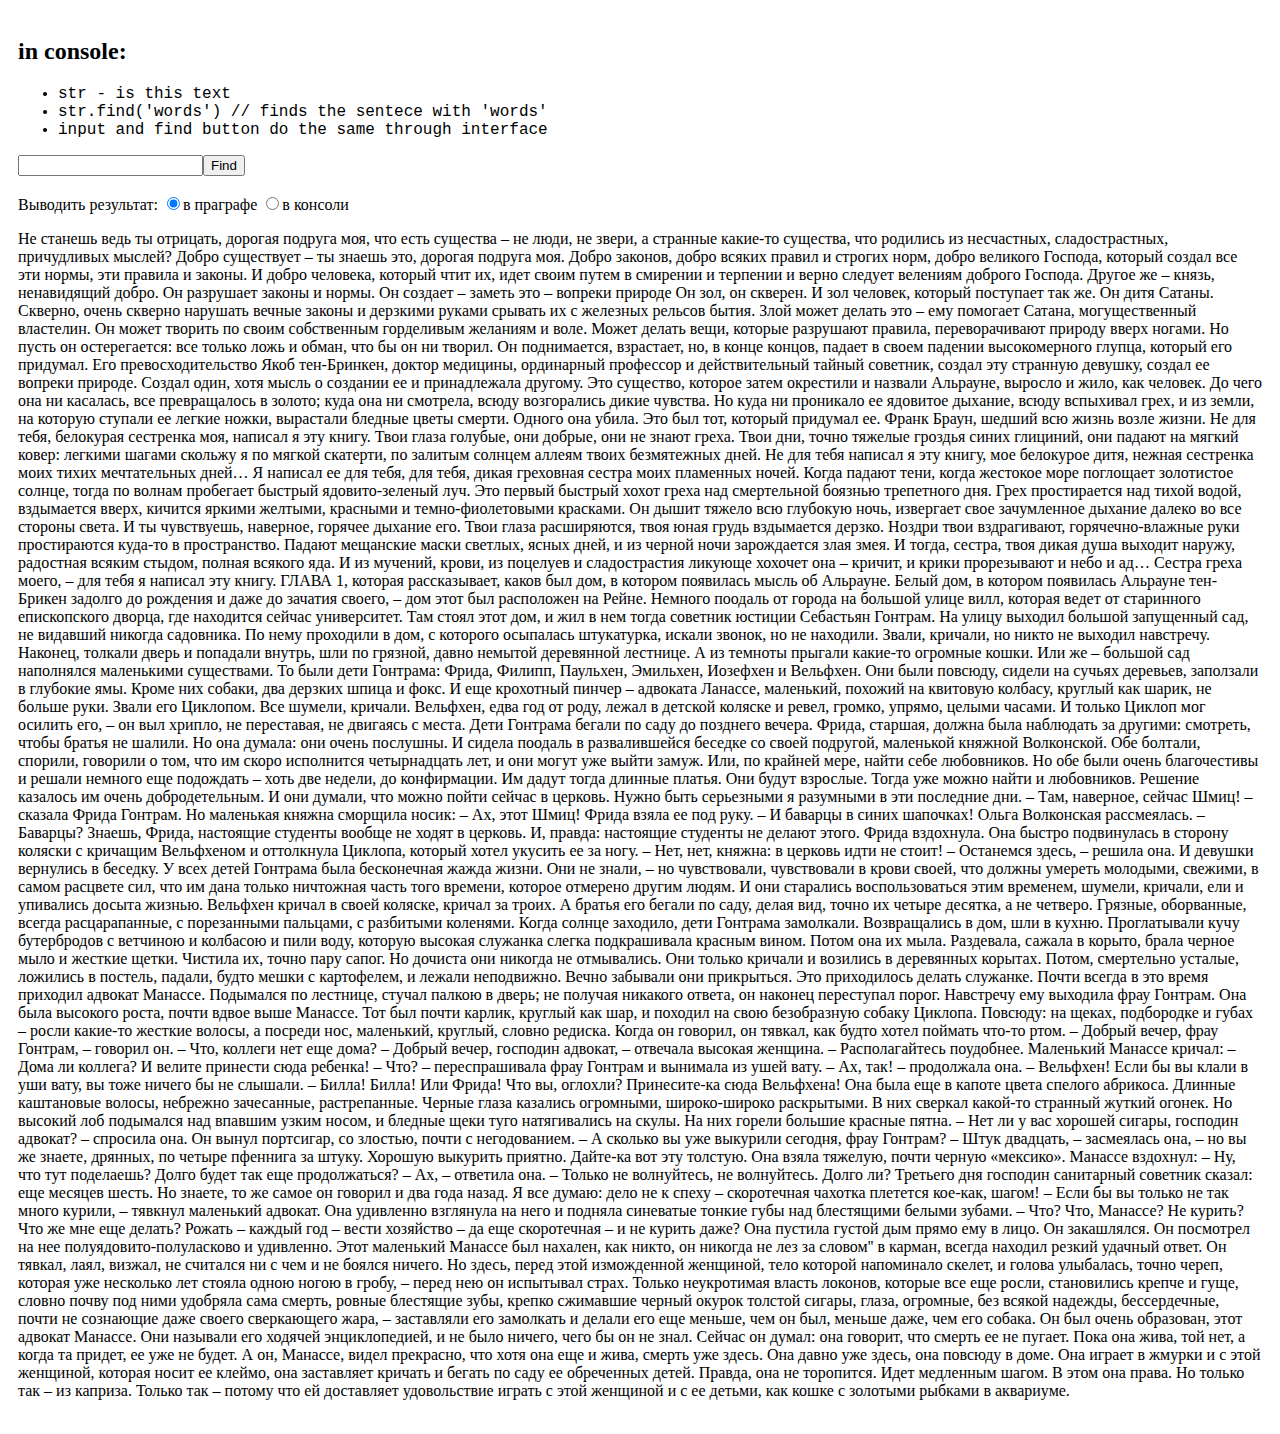
<file: dumbies/dumbies/string_from_reg_exp.html>
<!doctype html>
<html class="no-js" lang="">
    <head>
        <meta charset="utf-8">
        <meta http-equiv="x-ua-compatible" content="ie=edge">
        <title>Regular exp test</title>
    </head>
    <style>
    	.red {color:#f00;}
    	body {padding:10px;}
    	ul {font-family:Liberation Mono,DejaVu Sans Mono,Bitstream Vera Sans Mono,Courier New;}
    </style>
    <body>
        <!--[if lt IE 8]>
            <p class="browserupgrade">You are using an <strong>outdated</strong> browser. Please <a href="http://browsehappy.com/">upgrade your browser</a> to improve your experience.</p>
        <![endif]-->
        <h2>in console:</h2>
        <ul>
        	<li>str - is this text</li>
        	<li>str.find('words') // finds the sentece with 'words'</li>
        	<li>input and find button do the same through interface</li>
        </ul>

        <input type="text" class="t-input"><button>Find</button>
        <br>
        <br>
        <label>Выводить результат: </label>
        <input type="radio" value="paragraph" name="output" checked><span>в праграфе</span>
        <input type="radio" value="console" name="output"><span>в консоли</span>


        <div class="p-output"></div>

        <p class="text">Не станешь ведь ты отрицать, дорогая подруга моя, что есть существа – не люди, не звери, а странные какие-то существа, что родились из несчастных, сладострастных, причудливых мыслей?
   Добро существует – ты знаешь это, дорогая подруга моя. Добро законов, добро всяких правил и строгих норм, добро великого Господа, который создал все эти нормы, эти правила и законы. И добро человека, который чтит их, идет своим путем в смирении и терпении и верно следует велениям доброго Господа.
   Другое же – князь, ненавидящий добро. Он разрушает законы и нормы. Он создает – заметь это – вопреки природе
   Он зол, он скверен. И зол человек, который поступает так же. Он дитя Сатаны.
   Скверно, очень скверно нарушать вечные законы и дерзкими руками срывать их с железных рельсов бытия.
   Злой может делать это – ему помогает Сатана, могущественный властелин. Он может творить по своим собственным горделивым желаниям и воле. Может делать вещи, которые разрушают правила, переворачивают природу вверх ногами. Но пусть он остерегается: все только ложь и обман, что бы он ни творил. Он поднимается, взрастает, но, в конце концов, падает в своем падении высокомерного глупца, который его придумал.
   Его превосходительство Якоб тен-Бринкен, доктор медицины, ординарный профессор и действительный тайный советник, создал эту странную девушку, создал ее вопреки природе. Создал один, хотя мысль о создании ее и принадлежала другому. Это существо, которое затем окрестили и назвали Альрауне, выросло и жило, как человек. До чего она ни касалась, все превращалось в золото; куда она ни смотрела, всюду возгорались дикие чувства. Но куда ни проникало ее ядовитое дыхание, всюду вспыхивал грех, и из земли, на которую ступали ее легкие ножки, вырастали бледные цветы смерти. Одного она убила. Это был тот, который придумал ее. Франк Браун, шедший всю жизнь возле жизни.
   Не для тебя, белокурая сестренка моя, написал я эту книгу. Твои глаза голубые, они добрые, они не знают греха. Твои дни, точно тяжелые гроздья синих глициний, они падают на мягкий ковер: легкими шагами скольжу я по мягкой скатерти, по залитым солнцем аллеям твоих безмятежных дней. Не для тебя написал я эту книгу, мое белокурое дитя, нежная сестренка моих тихих мечтательных дней… Я написал ее для тебя, для тебя, дикая греховная сестра моих пламенных ночей. Когда падают тени, когда жестокое море поглощает золотистое солнце, тогда по волнам пробегает быстрый ядовито-зеленый луч. Это первый быстрый хохот греха над смертельной боязнью трепетного дня. Грех простирается над тихой водой, вздымается вверх, кичится яркими желтыми, красными и темно-фиолетовыми красками. Он дышит тяжело всю глубокую ночь, извергает свое зачумленное дыхание далеко во все стороны света.
   И ты чувствуешь, наверное, горячее дыхание его. Твои глаза расширяются, твоя юная грудь вздымается дерзко. Ноздри твои вздрагивают, горячечно-влажные руки простираются куда-то в пространство. Падают мещанские маски светлых, ясных дней, и из черной ночи зарождается злая змея. И тогда, сестра, твоя дикая душа выходит наружу, радостная всяким стыдом, полная всякого яда. И из мучений, крови, из поцелуев и сладострастия ликующе хохочет она – кричит, и крики прорезывают и небо и ад… Сестра греха моего, – для тебя я написал эту книгу.
ГЛАВА 1, которая рассказывает, каков был дом, в котором появилась мысль об Альрауне.

   Белый дом, в котором появилась Альрауне тен-Брикен задолго до рождения и даже до зачатия своего, – дом этот был расположен на Рейне. Немного поодаль от города на большой улице вилл, которая ведет от старинного епископского дворца, где находится сейчас университет. Там стоял этот дом, и жил в нем тогда советник юстиции Себастьян Гонтрам.
   На улицу выходил большой запущенный сад, не видавший никогда садовника. По нему проходили в дом, с которого осыпалась штукатурка, искали звонок, но не находили. Звали, кричали, но никто не выходил навстречу. Наконец, толкали дверь и попадали внутрь, шли по грязной, давно немытой деревянной лестнице. А из темноты прыгали какие-то огромные кошки.
   Или же – большой сад наполнялся маленькими существами. То были дети Гонтрама: Фрида, Филипп, Паульхен, Эмильхен, Иозефхен и Вельфхен. Они были повсюду, сидели на сучьях деревьев, заползали в глубокие ямы. Кроме них собаки, два дерзких шпица и фокс. И еще крохотный пинчер – адвоката Ланассе, маленький, похожий на квитовую колбасу, круглый как шарик, не больше руки. Звали его Циклопом.
   Все шумели, кричали. Вельфхен, едва год от роду, лежал в детской коляске и ревел, громко, упрямо, целыми часами. И только Циклоп мог осилить его, – он выл хрипло, не переставая, не двигаясь с места.
   Дети Гонтрама бегали по саду до позднего вечера. Фрида, старшая, должна была наблюдать за другими: смотреть, чтобы братья не шалили. Но она думала: они очень послушны. И сидела поодаль в развалившейся беседке со своей подругой, маленькой княжной Волконской. Обе болтали, спорили, говорили о том, что им скоро исполнится четырнадцать лет, и они могут уже выйти замуж. Или, по крайней мере, найти себе любовников. Но обе были очень благочестивы и решали немного еще подождать – хоть две недели, до конфирмации.
   Им дадут тогда длинные платья. Они будут взрослые. Тогда уже можно найти и любовников.
   Решение казалось им очень добродетельным. И они думали, что можно пойти сейчас в церковь. Нужно быть серьезными я разумными в эти последние дни.
   – Там, наверное, сейчас Шмиц! – сказала Фрида Гонтрам. Но маленькая княжна сморщила носик:
   – Ах, этот Шмиц! Фрида взяла ее под руку.
   – И баварцы в синих шапочках! Ольга Волконская рассмеялась.
   – Баварцы? Знаешь, Фрида, настоящие студенты вообще не ходят в церковь.
   И, правда: настоящие студенты не делают этого. Фрида вздохнула. Она быстро подвинулась в сторону коляски с кричащим Вельфхеном и оттолкнула Циклопа, который хотел укусить ее за ногу.
   – Нет, нет, княжна: в церковь идти не стоит!
   – Останемся здесь, – решила она.
   И девушки вернулись в беседку.
   У всех детей Гонтрама была бесконечная жажда жизни. Они не знали, – но чувствовали, чувствовали в крови своей, что должны умереть молодыми, свежими, в самом расцвете сил, что им дана только ничтожная часть того времени, которое отмерено другим людям. И они старались воспользоваться этим временем, шумели, кричали, ели и упивались досыта жизнью. Вельфхен кричал в своей коляске, кричал за троих. А братья его бегали по саду, делая вид, точно их четыре десятка, а не четверо. Грязные, оборванные, всегда расцарапанные, с порезанными пальцами, с разбитыми коленями. Когда солнце заходило, дети Гонтрама замолкали. Возвращались в дом, шли в кухню. Проглатывали кучу бутербродов с ветчиною и колбасою и пили воду, которую высокая служанка слегка подкрашивала красным вином. Потом она их мыла. Раздевала, сажала в корыто, брала черное мыло и жесткие щетки. Чистила их, точно пару сапог. Но дочиста они никогда не отмывались. Они только кричали и возились в деревянных корытах.
   Потом, смертельно усталые, ложились в постель, падали, будто мешки с картофелем, и лежали неподвижно. Вечно забывали они прикрыться. Это приходилось делать служанке.
   Почти всегда в это время приходил адвокат Манассе. Подымался по лестнице, стучал палкою в дверь; не получая никакого ответа, он наконец переступал порог.
   Навстречу ему выходила фрау Гонтрам. Она была высокого роста, почти вдвое выше Манассе. Тот был почти карлик, круглый как шар, и походил на свою безобразную собаку Циклопа. Повсюду: на щеках, подбородке и губах – росли какие-то жесткие волосы, а посреди нос, маленький, круглый, словно редиска. Когда он говорил, он тявкал, как будто хотел поймать что-то ртом.
   – Добрый вечер, фрау Гонтрам, – говорил он. – Что, коллеги нет еще дома?
   – Добрый вечер, господин адвокат, – отвечала высокая женщина. – Располагайтесь поудобнее. Маленький Манассе кричал:
   – Дома ли коллега? И велите принести сюда ребенка!
   – Что? – переспрашивала фрау Гонтрам и вынимала из ушей вату. – Ах, так! – продолжала она. – Вельфхен! Если бы вы клали в уши вату, вы тоже ничего бы не слышали.
   – Билла! Билла! Или Фрида! Что вы, оглохли? Принесите-ка сюда Вельфхена!
   Она была еще в капоте цвета спелого абрикоса. Длинные каштановые волосы, небрежно зачесанные, растрепанные. Черные глаза казались огромными, широко-широко раскрытыми. В них сверкал какой-то странный жуткий огонек. Но высокий лоб подымался над впавшим узким носом, и бледные щеки туго натягивались на скулы. На них горели большие красные пятна.
   – Нет ли у вас хорошей сигары, господин адвокат? – спросила она.
   Он вынул портсигар, со злостью, почти с негодованием.
   – А сколько вы уже выкурили сегодня, фрау Гонтрам?
   – Штук двадцать, – засмеялась она, – но вы же знаете, дрянных, по четыре пфеннига за штуку. Хорошую выкурить приятно. Дайте-ка вот эту толстую.
   Она взяла тяжелую, почти черную «мексико».
   Манассе вздохнул:
   – Ну, что тут поделаешь? Долго будет так еще продолжаться?
   – Ах, – ответила она. – Только не волнуйтесь, не волнуйтесь. Долго ли? Третьего дня господин санитарный советник сказал: еще месяцев шесть. Но знаете, то же самое он говорил и два года назад. Я все думаю: дело не к спеху – скоротечная чахотка плетется кое-как, шагом!
   – Если бы вы только не так много курили, – тявкнул маленький адвокат.
   Она удивленно взглянула на него и подняла синеватые тонкие губы над блестящими белыми зубами.
   – Что? Что, Манассе? Не курить? Что же мне еще делать? Рожать – каждый год – вести хозяйство – да еще скоротечная – и не курить даже?
   Она пустила густой дым прямо ему в лицо. Он закашлялся. Он посмотрел на нее полуядовито-полуласково и удивленно. Этот маленький Манассе был нахален, как никто, он никогда не лез за словом'' в карман, всегда находил резкий удачный ответ. Он тявкал, лаял, визжал, не считался ни с чем и не боялся ничего. Но здесь, перед этой изможденной женщиной, тело которой напоминало скелет, и голова улыбалась, точно череп, которая уже несколько лет стояла одною ногою в гробу, – перед нею он испытывал страх. Только неукротимая власть локонов, которые все еще росли, становились крепче и гуще, словно почву под ними удобряла сама смерть, ровные блестящие зубы, крепко сжимавшие черный окурок толстой сигары, глаза, огромные, без всякой надежды, бессердечные, почти не сознающие даже своего сверкающего жара, – заставляли его замолкать и делали его еще меньше, чем он был, меньше даже, чем его собака.
   Он был очень образован, этот адвокат Манассе. Они называли его ходячей энциклопедией, и не было ничего, чего бы он не знал. Сейчас он думал: она говорит, что смерть ее не пугает. Пока она жива, той нет, а когда та придет, ее уже не будет.
   А он, Манассе, видел прекрасно, что хотя она еще и жива, смерть уже здесь. Она давно уже здесь, она повсюду в доме. Она играет в жмурки и с этой женщиной, которая носит ее клеймо, она заставляет кричать и бегать по саду ее обреченных детей. Правда, она не торопится. Идет медленным шагом. В этом она права. Но только так – из каприза. Только так – потому что ей доставляет удовольствие играть с этой женщиной и с ее детьми, как кошке с золотыми рыбками в аквариуме.</p>


    <script>
    
    	var str = document.querySelector('.text').innerText;

    	document.addEventListener("DOMContentLoaded", function(){
    		var btn = document.querySelector('button');
    		var input = document.querySelector('.t-input');
    		btn.addEventListener('click', function(){
    			str.find(input.value);
    		});
    	});

    	String.prototype.find = function(string){
    		if (string!==''){
    			var reg = new RegExp(string, 'g');
	    		var lines = this.split(/\.|\?|\!/);
	    		var div = document.querySelector('.p-output');
	    		div.innerHTML = "";

	    		for (var i = 0; i<lines.length; i++){
	    			if (reg.test(lines[i])){
	    				if (document.querySelector('input[name=output]:checked').value === 'console'){
	    					console.log(lines[i]);
	       				} else {
	    					var el = document.createElement('p');
	    					var text = document.createTextNode(lines[i]);
	    					el.className = 'red';
	    					el.appendChild(text);
	    					div.appendChild(el);
	    				}
	    			}
	    		}
    		}
    	}

    </script>
    </body>
</html>
</file>
<file: dumbies/basket/style.css>
.main {height:100%; text-align:center;}
.catalog, .basket {display:inline-block;border:1px solid black; padding:40px; margin:40px; box-sizing:border-box; vertical-align:top;}
.basket {width:580px;height:auto;}
.catalog {width:50%; text-align:center;}
.item {display:inline-block; width:200px; text-align:center; margin:0px 9px; padding:20px; cursor:pointer;}
.item:hover {background:#ccc;}
.icon img {width:200px; height:200px;}


.basket .basket-title {text-align:center; text-transform:uppercase; font-size:36px; margin:0px 0 10px;}
.basket h2 {display:inline-block; font-size:28px; margin:0px 0 10px;}
.basket .sum {float:right; margin:15px 0 0;} 
#basket {border-top:1px solid black; padding-top:20px;max-height:600px; overflow:auto; padding-right:20px;}
.b-item {width:100%; height:100px; margin:0 0 20px;}
.b-icon {float:left;}
.b-icon img {width:100px; height:100px;}
.b-text {padding-left:110px; line-height:100px;}
.b-name {font-size:21px;display:block;float:left; position:relative; width:165px; text-align:left;}
.b-price {font-size:20px;display:block;float:right; width:90px;}
.arrows{float:right;margin-top:20px; margin-left:10px;}
.arrows span {background-image:url(img/arrows.png); display:block; width:30px; height:30px; cursor:pointer;}
.arrows .more {background-position:55px -6px; background-size:80px 70px;}
.arrows .less {background-position:55px -35px; background-size:80px 70px;}
.remove {float:right; margin-left:15px; width:40px; height:40px; margin-top:30px; cursor:pointer; background:url(img/close.png) 0 0/cover;}
.quantity {position: absolute; right: 0px; top: 40px;}
.quantity:before {content:url(img/quan.png); width:30px; height:30px; margin:0 5px;}
.quantity input {width:37px;}
</file>
<file: dumbies/infopulse/style.css>
body {margin:0; padding:0; background:url(img/bg.jpg) 0 0/cover no-repeat; font-family:Verdana;text-transform:uppercase;}
header {padding:30px 50px; background:rgba(255,255,255,.3)}
h1, h2 { font-weight:normal; font-size:24px; display:inline-block;}
#min-basket {float:right; margin-right:100px; padding-right:70px; background:url(img/basket.png) 100% 50% no-repeat; cursor:pointer;}
.main {width: 1245px; margin:0 auto;}
.search, .sort-box { display:inline-block; padding: 20px 0;}
.search input {font-size:20px; height:45px; padding-left:15px; padding-right:65px; width:285px; border: 1px solid transparent;background:rgba(0,0,0,.07) url(img/search.png) -1px -1px; border-radius: 5px;}
input:focus, select:focus {outline:none;}
.sort-box {margin-left:50px; font-size:22px;position:relative;}
#sort {background:transparent; border: 1px solid transparent;font-size:22px; text-transform:uppercase; width:120px;}
.sort-box:before {content:''; border-top:10px solid #5b5b5b; border-left:10px solid transparent; border-right:10px solid transparent; position:absolute; top: 30px; right: 0px; pointer-events:none;}
.catalog {background: rgba(100,100,100,.1); min-height:300px;width:1200px; margin:0 auto; box-shadow: 0 0 40px 0 rgba(0,0,0,.5); padding:10px; margin-bottom:50px;}
.item {background:white; padding:15px; width:250px; display:inline-block; margin:10px; position:relative;}
.name {font-size:15px; position:absolute; top:-10px; left:15px;}
.item p {font-size:15px; text-align:center; margin:10px 0 30px;}
.item-quan {margin:0 20px}
.more, .less {width:16px;display:inline-block; margin: 0 15px; cursor:pointer;}
.more {background:url(img/more.png) center no-repeat;}
.less {background:url(img/less.png) center no-repeat;}
.price, .add {display:inline-block; font-size:22px}
.add {float:right; color:#5cba47; font-weight:bold; cursor:pointer;}
@keyframes fade{
	0% {opacity:0;}
	10% {opacity:1;}
	90% {opacity:1;}
	100% {opacity:0;}
}
.quan-warn {position:absolute; bottom:98px; text-transform:none; border-radius:5px; background-color:#ccc; border:1px solid #555; padding:10px 20px; animation:fade 3s;}
.quan-warn:before {content:''; border-top:10px solid #555; border-left:8px solid transparent; border-right:8px solid transparent; position:absolute; bottom:-10px; left:108px;}
#close {cursor:pointer; font-size:14px; font-weight:bold; color:#222; margin:1% 20px 0 0; display:block; height:4%;}
#popup-bg {display:none;background:rgba(0,0,0,.5); position:fixed; top:0; left:0; width:100%; height:100%; z-index:10;}
.popup {width:1245px; height:auto; position:absolute; left:50%; margin-left:-643px; top:10%; bottom:10%;background:#fff; box-shadow:0 0 60px 0 rgba(0,0,0,1); text-align:right;}
.basket-content {background:#eee; padding:2%; text-align:left; height:86%;}
.basket-header {font-weight:bold; color:#fff; font-size:18px; background-color:#b3b3b3; line-height:50px; height:50px;}
#basket{padding:0;list-style:none; overflow:auto; max-height:400px; min-height:100px; padding-right:10px;}
.pt {width:25%;float:left;}
.remove {float:right; margin-right:20px; font-size:16px; color:#a30c0c; cursor:pointer;}
.pt:not(:first-of-type) {text-align:center;}
.basket-header .pt:first-of-type {text-indent:60px; font-style:italic;}
.pt:first-of-type {text-indent:20px;}
#basket li {line-height:80px; height:80px; background:#fff; margin:20px 0;}
.number {font-size:30px;}
.b-name {font-size:18px;}
.b-quan {font-size:30px;font-weight:bold;}
.b-price {font-size:30px;font-weight:900;color:#12b51d;}
#buy , .sum  {display:inline-block;font-weight:900; position:absolute; bottom:2.5%;}
#buy {padding:10px 50px; color:#fff; background-color:#12b51d; font-size:30px; cursor:pointer;}
.sum {float:right; margin-right:40px; font-size:24px; right:0;}
.sum span{color:#12b51d; margin-left:80px; font-size:36px;}
#success {width:100%; height:95%; background-color: #eee; position:absolute; top:5%; z-index:1; text-align:center; font-size:28px; font-weight:bold; display:none;}
#success p {display:inline-block; margin:20% auto 5%; width:100%; }
#complete {background:#5cba47; padding:20px 30px; color:#fff; display:inline-block; cursor:pointer;}

@media (max-width:1250px){
	.main {width:100%; text-align:center;}
	.catalog {width:90%; text-align:center;}
	#min-basket {margin-right:0;}
	.popup-bg {overflow:scroll;}
	.popup {width:100%; height:100%; left:0; margin-left:0; top:0; bottom:0; min-width:550px;}
	.basket-content {height:91%;}
}

@media (max-width:768px){
	header {padding:10px 10px 0; text-align:center;}
	header h1 {font-size:20px; width:100%; margin:0;}
	#min-basket {margin-right:0; float:none; display:inline-block; background: url(img/basket.png) 88% 50%/30px 30px no-repeat;}
	#min-basket h2 {font-size:18px;}
	.search {padding:5px;}
	#search {width: 234px;background: rgba(0,0,0,.07) url(img/search.png) -1px -1px/contain no-repeat;height: 40px;}
	.sort-box { padding: 0px 0 10px;}
	.sort-box::before {top: 11px;}
	.basket-header, .b-name,.b-quan,.b-price,.remove{font-size: 14px;}
	.number,#buy,.sum { font-size: 16px;}
	.sum span, #success {font-size:20px;}

}

@media (max-width:550px){

}
</file>
<file: dumbies/todos/css/main.css>
/*! HTML5 Boilerplate v5.3.0 | MIT License | https://html5boilerplate.com/ */

/*
 * What follows is the result of much research on cross-browser styling.
 * Credit left inline and big thanks to Nicolas Gallagher, Jonathan Neal,
 * Kroc Camen, and the H5BP dev community and team.
 */

/* ==========================================================================
   Base styles: opinionated defaults
   ========================================================================== */

html {
    color: #222;
    font-size: 1em;
    line-height: 1.4;
}

/*
 * Remove text-shadow in selection highlight:
 * https://twitter.com/miketaylr/status/12228805301
 *
 * These selection rule sets have to be separate.
 * Customize the background color to match your design.
 */

::-moz-selection {
    background: #b3d4fc;
    text-shadow: none;
}

::selection {
    background: #b3d4fc;
    text-shadow: none;
}

/*
 * A better looking default horizontal rule
 */

hr {
    display: block;
    height: 1px;
    border: 0;
    border-top: 1px solid #ccc;
    margin: 1em 0;
    padding: 0;
}

/*
 * Remove the gap between audio, canvas, iframes,
 * images, videos and the bottom of their containers:
 * https://github.com/h5bp/html5-boilerplate/issues/440
 */

audio,
canvas,
iframe,
img,
svg,
video {
    vertical-align: middle;
}

/*
 * Remove default fieldset styles.
 */

fieldset {
    border: 0;
    margin: 0;
    padding: 0;
}

/*
 * Allow only vertical resizing of textareas.
 */

textarea {
    resize: vertical;
}

/* ==========================================================================
   Browser Upgrade Prompt
   ========================================================================== */

.browserupgrade {
    margin: 0.2em 0;
    background: #ccc;
    color: #000;
    padding: 0.2em 0;
}

/* ==========================================================================
   Author's custom styles
   ========================================================================== */

















/* ==========================================================================
   Helper classes
   ========================================================================== */

/*
 * Hide visually and from screen readers
 */

.hidden {
    display: none !important;
}

/*
 * Hide only visually, but have it available for screen readers:
 * http://snook.ca/archives/html_and_css/hiding-content-for-accessibility
 */

.visuallyhidden {
    border: 0;
    clip: rect(0 0 0 0);
    height: 1px;
    margin: -1px;
    overflow: hidden;
    padding: 0;
    position: absolute;
    width: 1px;
}

/*
 * Extends the .visuallyhidden class to allow the element
 * to be focusable when navigated to via the keyboard:
 * https://www.drupal.org/node/897638
 */

.visuallyhidden.focusable:active,
.visuallyhidden.focusable:focus {
    clip: auto;
    height: auto;
    margin: 0;
    overflow: visible;
    position: static;
    width: auto;
}

/*
 * Hide visually and from screen readers, but maintain layout
 */

.invisible {
    visibility: hidden;
}

/*
 * Clearfix: contain floats
 *
 * For modern browsers
 * 1. The space content is one way to avoid an Opera bug when the
 *    `contenteditable` attribute is included anywhere else in the document.
 *    Otherwise it causes space to appear at the top and bottom of elements
 *    that receive the `clearfix` class.
 * 2. The use of `table` rather than `block` is only necessary if using
 *    `:before` to contain the top-margins of child elements.
 */

.clearfix:before,
.clearfix:after {
    content: " "; /* 1 */
    display: table; /* 2 */
}

.clearfix:after {
    clear: both;
}

/* ==========================================================================
   EXAMPLE Media Queries for Responsive Design.
   These examples override the primary ('mobile first') styles.
   Modify as content requires.
   ========================================================================== */

@media only screen and (min-width: 35em) {
    /* Style adjustments for viewports that meet the condition */
}

@media print,
       (-webkit-min-device-pixel-ratio: 1.25),
       (min-resolution: 1.25dppx),
       (min-resolution: 120dpi) {
    /* Style adjustments for high resolution devices */
}

/* ==========================================================================
   Print styles.
   Inlined to avoid the additional HTTP request:
   http://www.phpied.com/delay-loading-your-print-css/
   ========================================================================== */

@media print {
    *,
    *:before,
    *:after,
    *:first-letter,
    *:first-line {
        background: transparent !important;
        color: #000 !important; /* Black prints faster:
                                   http://www.sanbeiji.com/archives/953 */
        box-shadow: none !important;
        text-shadow: none !important;
    }

    a,
    a:visited {
        text-decoration: underline;
    }

    a[href]:after {
        content: " (" attr(href) ")";
    }

    abbr[title]:after {
        content: " (" attr(title) ")";
    }

    /*
     * Don't show links that are fragment identifiers,
     * or use the `javascript:` pseudo protocol
     */

    a[href^="#"]:after,
    a[href^="javascript:"]:after {
        content: "";
    }

    pre,
    blockquote {
        border: 1px solid #999;
        page-break-inside: avoid;
    }

    /*
     * Printing Tables:
     * http://css-discuss.incutio.com/wiki/Printing_Tables
     */

    thead {
        display: table-header-group;
    }

    tr,
    img {
        page-break-inside: avoid;
    }

    img {
        max-width: 100% !important;
    }

    p,
    h2,
    h3 {
        orphans: 3;
        widows: 3;
    }

    h2,
    h3 {
        page-break-after: avoid;
    }
}

.comments p:nth-child(even) {
 background: lavender;
}
.comments p:nth-child(odd) {
 background: gainsboro;
}
</file>
<file: layout-examples/itec/css/main.css>
html {
    color: #222;
    font-size: 1em;
    line-height: 1.4;
}

/*
 * Remove text-shadow in selection highlight:
 * https://twitter.com/miketaylr/status/12228805301
 *
 * These selection rule sets have to be separate.
 * Customize the background color to match your design.
 */

::-moz-selection {
    background: #b3d4fc;
    text-shadow: none;
}

::selection {
    background: #b3d4fc;
    text-shadow: none;
}

/*
 * A better looking default horizontal rule
 */

hr {
    display: block;
    height: 1px;
    border: 0;
    border-top: 1px solid #ccc;
    margin: 1em 0;
    padding: 0;
}

/*
 * Remove the gap between audio, canvas, iframes,
 * images, videos and the bottom of their containers:
 * https://github.com/h5bp/html5-boilerplate/issues/440
 */

audio,
canvas,
iframe,
img,
svg,
video {
    vertical-align: middle;
}

/*
 * Remove default fieldset styles.
 */

fieldset {
    border: 0;
    margin: 0;
    padding: 0;
}

/*
 * Allow only vertical resizing of textareas.
 */

textarea {
    resize: vertical;
}

/* ==========================================================================
   Browser Upgrade Prompt
   ========================================================================== */

.browserupgrade {
    margin: 0.2em 0;
    background: #ccc;
    color: #000;
    padding: 0.2em 0;
}

/* ==========================================================================
   Author's custom styles
   ========================================================================== */
@font-face {
  font-family: 'CenturyGothic';
  src: url('../fonts/CenturyGothic.ttf');
  font-weight: normal;
}
@font-face {
  font-family: 'CenturyGothic';
  src: url('../fonts/CenturyGothicBold.ttf');
  font-weight: bold;
}
* {box-sizing: border-box;}
.orange {color:#efa100;}
.underlined {position:relative;}
.underlined:after {position:absolute; bottom:-10px; margin:0 auto; left:20%; width:60%; height:1px; background: #79716d; content:''; display: block;;}
body {font-family: 'CenturyGothic', sans-serif;}
#top {background: url(../img/top-bg.jpg) 0 0/cover no-repeat;}
header {padding:30px 0; background: rgba(255,255,255,.8);}
.mob-menu-toggle {display: none;}
nav ul {margin:13px 0 0; padding:0; text-align: center;}
nav ul li {display: inline-block; list-style:none;}
nav ul li a {color:#000; margin:0 6px; display: inline-block; font-family:sans-serif;}
nav ul li a:hover {color:#e8ae2e;}
article.top-title {text-align: center; padding:40px 0;}
.top-title-ask {padding:0 45px; text-align: center; max-width: 300px; display: block; position:relative; box-shadow:0 3px 10px rgba(0,0,0,.5);
 transition:0.3s; border-radius:5px; cursor:pointer; font-size: 21px; margin:40px auto; text-transform: uppercase; background: #f2b600;
 font-weight: bold; color:#fff;}
.top-ask-head {padding:10px 0; pointer-events: none}
.top-title-ask:hover {box-shadow:0 4px 10px rgba(0,0,0,.6);}
.top-title-ask.open:hover {box-shadow:0 3px 10px rgba(0,0,0,.5);}
.top-title-ask.open {max-width:500px;}
.top-ask-close {position: absolute; display: none; top:-15px; right:-15px; background:#efa100; border-radius:50%; width:30px; height:30px; line-height:30px; text-align: center;}
.top-title-ask.open .top-ask-close {display: block;}
.top-title-ask.open .top-ask-head {margin:10px 0 20px;}
.top-ask-body {transition: .3s; height:0; overflow:hidden; pointer-events:none;}
.top-title-ask.open .top-ask-body {height:205px; pointer-events:auto;}
.top-ask-body input, .top-ask-body textarea {font-size: 16px; width:100%; padding:0 5px; opacity:0; transition:.3s; color:#444; font-weight:normal;}
.top-title-ask.open .top-ask-body input, .top-title-ask.open .top-ask-body textarea {opacity:1;}
.top-ask-body textarea {min-height:100px; resize: none;}
.top-ask-body input[type=submit] {width:auto; padding:5px 15px; display: block; margin:0 auto; text-transform: uppercase; color:#000; border:0;
box-shadow: 1px 1px 5px 0px rgba(0,0,0,.4); font-size: 20px; background:#fff; font-weight: normal; }
.top-ask-body input[type=submit]:hover {box-shadow: 1px 1px 5px rgba(0,0,0,.8)}
article.top-info {background:rgba(255,255,255,.85);}
.top-info {text-align: center;}
.top-info h3 {display: inline-block; max-width:500px;}
.top-info-left, .top-info-right { display: inline-block; }
.top-info-row figure div, .top-info-row figure div:after {background-image: url(../img/sprite.png);}
.top-info-row figure div:after {content:''; position:absolute;}
.top-info-row { padding:40px 0;}
.top-info-row figure {overflow:hidden; margin:10px;}
.top-info-row figcaption {max-width:300px; padding-top:13px;}
.top-info-left figcaption {padding-right:100px;}
.top-info-right figcaption {padding-left:100px;}
.top-info-row .top-info-left div {float:right; position: relative;}
.top-info-row .top-info-right div {float:left; position: relative;}
.top-info-row.first .top-info-left figure:nth-child(1) div {background-position: -65px -115px; width: 65px; height: 65px;}
.top-info-row.first .top-info-left figure:nth-child(2) div {background-position: -214px -65px; width: 64px; height: 65px;}
.top-info-row.first .top-info-right figure:nth-child(1) div {background-position: -130px -115px; width: 65px; height: 65px;}
.top-info-row.first .top-info-right figure:nth-child(2) div {background-position: -64px -180px; width: 64px; height: 65px;}
.top-info-row.second .top-info-left figure:nth-child(1) div {background-position: 0px -115px; width: 65px; height: 65px;}
.top-info-row.second .top-info-left figure:nth-child(2) div {background-position: 0px -180px; width: 64px; height: 65px;}
.top-info-row.second .top-info-right figure:nth-child(1) div {background-position: -128px -180px; width: 64px; height: 64px;}
.top-info-row.second .top-info-right figure:nth-child(2) div {background-position: -214px 0px; width: 64px; height: 65px;}
.top-info-row .top-info-left figure:nth-child(1) div:after {background-position: -90px -245px; width: 127px; height: 17px; top: 0px; right: 59px;}
.top-info-row .top-info-left figure:nth-child(2) div:after {background-position: -278px 0px; width: 127px; height: 17px; bottom: 0px; right: 59px;}
.top-info-row .top-info-right figure:nth-child(1) div:after {background-position: -278px -62px; width: 105px; height: 16px; top: 0px; left:59px;}
.top-info-row .top-info-right figure:nth-child(2) div:after {background-position: -278px -17px; width: 105px; height: 17px; bottom:0; left:59px;}
.canals, .who-sell {border-bottom:1px solid #79716d;}
#top~article:not(.where) {padding:40px 0;}
#top~article:not(.where) h2 {font-size: 32px; text-align: center; margin:30px 0;}
.canal-title {text-align: center;}
.canal-title .icon {margin:0 auto;}
.canal-title p {display: inline-block; margin:10px auto; font-size: 16px; color:#79716d; font-weight: bold;}
.canal-title p:after {width:90%; bottom:-5px; left:5%;}
.icon.kanal_b2b {background-image: url(../img/sprite.png); background-position: -278px -34px; width: 63px; height: 28px;}
.icon.kanal_logo {background-image: url(../img/sprite.png); background-position: 0px -245px; width: 90px; height: 28px;}
.canal-body {max-width:400px; margin:20px auto;}
.canal-body ul li {list-style:none; clear:both; margin:10px 0;}
.canal-body ul li span {min-height:28px; display: block; padding-left:45px;}
.canal-body ul li i {background-image: url(../img/sprite.png); vertical-align: middle; background-position: -306px -78px; width: 28px; height: 28px; 
    display: block; float: left; position:relative; top:2px;}
.who-sell {text-align: center;}
.who-sell-list {padding:20px 0 40px;}
.who-sell figure {display: inline-block; margin:5px;}
.who-sell figcaption {color:#fff; background: #efa100; box-sizing: border-box; padding:0 5px; text-align: center; font-size: 18px; font-weight: bold; width:185px; line-height:45px; height:45px;}
.who-sell figcaption span {line-height:15px; vertical-align:middle; display: inline-block;}

.where {background: #e5e7e2;}
.where h2 {padding: 25px 0px 30px; margin:0; font-size: 32px; text-align: center;}
.where-list {overflow:hidden; background: #f6f6f0; }
.where-item {float:left; position: relative; background-repeat:no-repeat;}
.where-item:after {content:''; position: absolute;}
.where-left {text-align:right; width:37%;}
.where-center {text-align: center; width:26%;}
.where-right {text-align:left; width:37%;}
.where-title, .where-clients {padding:20px 0; font-size: 18px;}
.where-left:after {background:url(../img/ma1.png); width:92px; height: 151px; top:50px; right:130px;}
.where-center:after {background:url(../img/ma2.png); width:19px; height: 93px; top:70px; left:50%;}
.where-right:after {background:url(../img/ma3.png); width:38px; height: 159px; top:50px; left:160px;}
.where-map {height:384px;}
.where-left .where-map {background:url(../img/m1.jpg) right;}
.where-center .where-map {background:url(../img/m2.jpg) center; border-left:2px solid #f6f6f0; border-right:2px solid #f6f6f0;}
.where-right .where-map {background:url(../img/m3.jpg) left;}
.where-clients {background: #e5e7e2;}
.where-clients i {display: inline-block; background-image: url(../img/sprite.png); position: relative; top:3px; margin:0 10px;}
.icon-clients {background-position: -334px -78px; width: 31px; height: 22px;}
.icon-clients_many { background-position: -341px -34px; width: 38px; height: 21px;}

.what-block {text-align: center; margin:20px auto; max-width:300px;}
.what-block h4 {border-bottom:1px solid #efa100; padding-bottom:5px; font-weight: bold;}
.what-block ul {display: block; margin:auto; text-align:left; color:#efa100; padding-left:20px;}
.what-block ul li span {color:#79716d;}
article.how {background:url(../img/how-bg.jpg) 0 0/cover no-repeat;}
.how-list {text-align: center; margin:30px 0;}
.how-item {max-width:350px; display: inline-block; margin:0 10px; vertical-align:top;}
.how-title {color:#fff; background: #efa100;padding:0 5px; text-align: center; font-size: 18px; font-weight: bold; line-height:45px; height:45px;}
.how-body {background:#fff; padding:10px 30px 20px;}
.how-body strong {font-size:41px; color:#ff9600; line-height:70px; border-bottom:1px solid #919191; display: block;}
.how-body p {padding:20px 0 0; min-height:100px;}

.secure-block {max-width:400px; margin:20px auto;}
.secure-block ul li {list-style:none; clear:both; margin:20px 0;}
.secure-block ul li span {min-height:28px; display: block; padding-left:45px; line-height: 16px; font-size: 16px;}
.secure-block ul li i {background-image: url(../img/sprite.png); vertical-align: middle; background-position: -306px -78px; width: 28px; height: 28px; 
    display: block; float: left; position:relative; top:2px;}

footer {background: #e9a712; color:#fff; padding:40px 0;}
footer h4 {font-size: 20px; text-transform: uppercase; font-weight: bold;}
.contacts {font-size: 20px;margin-top:30px;}
.contacts p {margin:0;}
.contacts i , .contacts span {display: inline-block;}
.contacts span {width:30px; text-align: center; margin-right:20px;}
.copyright {float: right; font-size: 24px;}
.icon-tel {background-image: url(../img/sprite.png); background-position: -365px -78px; width: 16px; height: 18px;}
.icon-email {background-image: url(../img/sprite.png); background-position: -379px -34px; width: 23px; height: 14px;}
.icon-marker {background-image: url(../img/sprite.png); background-position: -278px -78px; width: 28px; height: 37px; 
    display: inline-block; position: relative; top:6px; margin-right:20px;}
#call-back.open, #call-back:hover { opacity: 1;}
#call-back { opacity: 0.9; transition:opacity .5s; display: block; position: fixed; bottom: 50px; left: 25px; z-index: 9999; background-image: url(../img/sprite.png);
    background-position: 0px 0px; width: 115px; height: 115px; cursor: pointer; border: 0; border-radius: 50%; transition: opacity 0.2s ease-out; box-shadow: 0 0 15px 1px rgba(255,255,255,.5);}
.call-block {opacity:0; pointer-events:none; position: absolute; top: -60px; left: 80px; padding: 10px 20px 20px; background: #e5a11d; width: 600px; 
    text-align: center; color:#fff; transition:.3s;}
#call-back.open .call-block {opacity:1; pointer-events:auto;}
.call-block h4 {font-weight: bold; font-size: 22px;}
.call-block form {color:#444;}
.call-block form input {padding:0 5px; text-align: center; border:0; line-height:25px; vertical-align:top; margin:0 5px; line-height:30px;}
.call-block form input[type=submit] {text-transform: uppercase; font-size: 20px; padding:0 20px; background:#fff; transition:.3s; box-shadow: 1px 1px 5px 0px rgba(0,0,0,.4)}
.call-block form input[type=submit]:hover {box-shadow: 1px 1px 5px rgba(0,0,0,.8)}
.call-close {position: absolute; border:1px solid #fff; top:-15px; right:-15px; background:#efa100; border-radius:50%; width:30px; height:30px; line-height:30px; text-align: center;}
#back-to-top.show { opacity: 0.9;}
#back-to-top.show:hover { opacity: 1;}
#back-to-top { transition:opacity .5s; display: block; position: fixed; bottom: 50px; right: 25px; z-index: 9999; background-image: url(../img/sprite.png);
    background-position: -120px 0px; width: 94px; height: 94px; background-color:#fff; box-shadow: 0 0 7px 1px rgba(0,0,0,.4); cursor: pointer;
    border: 0; border-radius: 50%; transition: opacity 0.2s ease-out; opacity: 0;}
</file>
<file: layout-examples/itec/css/media.css>
/* ==========================================================================
   EXAMPLE Media Queries for Responsive Design.
   These examples override the primary ('mobile first') styles.
   Modify as content requires.
   ========================================================================== */

@media only screen and (max-width: 1199px) {
   

}

@media only screen and (max-width: 991px) {
    #top header nav {padding:0;}
    nav ul li a {margin:0 7px; font-size: 13px;}
    .who-sell-list {max-width:700px; margin:auto;}
    .where-title, .where-clients {font-size: 15px; text-align: center;}
    .how-item {margin:10px 4px;}
  
   
}

@media only screen and (max-width: 767px) {
    header {text-align: right; padding:10px 0 0; box-shadow:-1px 1px 3px rgba(0,0,0,.6);}
    header .logo {margin-bottom:10px;}
    header nav {opacity:0; pointer-events: none; overflow:hidden; height:0; width:96%; margin:auto; transition:.3s; margin:0;
     box-shadow: -1px 0 7px 3px #d0c8c8 inset, 0 0 1px  #000; border: 1px solid #ccc; background: #e6dcdc;}
    header nav.open {opacity:1; pointer-events:auto; height:219px; margin:0 auto 10px;}
    nav ul {margin:0;}
    nav ul li {display: block; border-bottom: 1px solid #ccc;}
    nav ul li a {padding:5px 0; font-size:14px;}
    .mob-menu-toggle {cursor:pointer; opacity:.5; transition:.3s; width:49px; height:50px; display: block; float:left;}
    .mob-menu-toggle:hover {opacity:1;}
    .mob-menu-toggle div {height:4px; transition:.3s; width:30px; background-color: #444; position:absolute; left:24px; border-radius:3px;}
    .mob-menu-toggle div:nth-child(1) {top:12px;}
    .mob-menu-toggle div:nth-child(2) {top:21px;}
    .mob-menu-toggle div:nth-child(3) {top:30px;}
    .open.mob-menu-toggle div {background:#efa100;}
    .open.mob-menu-toggle div:nth-child(1) {top:20px; transform:rotate(-45deg);}
    .open.mob-menu-toggle div:nth-child(2) {opacity:0;}
    .open.mob-menu-toggle div:nth-child(3) {top:20px; transform:rotate(45deg);}
    h1, h2, .where h2 {font-size: 24px;}
    h3, h4 {font-size: 18px;}
    .top-title-ask {padding:0 20px;}
    .top-info-left figcaption {padding-left:100px; padding-right:0;}
    .top-info-row.first .top-info-left div, .top-info-row.second .top-info-left div {float:left;}
    .top-info-row .top-info-right {margin-top:-15px;}
    .top-info-row figure div:after {content:none}
    .top-info-row {padding:10px 0;}
    .top-info h3 {margin-top:-5px; font-weight: bold;}
    #top~article:not(.where) {padding:10px 0;}
    #top~article:not(.where) h2 {font-size: 24px; margin:30px 0;}
    .where-item {float:none;}
    .where-left, .where-center, .where-right {text-align:right; width:100%;}
    .where-center .where-map {background:url(../img/m4.jpg) center no-repeat; border:none; height: 211px;}
    .how-item {margin:10px 0px;}
    #call-back, #back-to-top {display: none !important;}
    footer h4 { width: 250px; margin: auto; }
    footer .contacts { width: 250px; margin: 15px auto 0; }
    footer .contacts .copyright {float:none; text-align: center; display: block; margin:15px 0 0;}

}

@media only screen and (max-width: 320px) {
   
   
}

@media print,
       (-webkit-min-device-pixel-ratio: 1.25),
       (min-resolution: 1.25dppx),
       (min-resolution: 120dpi) {
    /* Style adjustments for high resolution devices */
}

/* ==========================================================================
   Print styles.
   Inlined to avoid the additional HTTP request:
   http://www.phpied.com/delay-loading-your-print-css/
   ========================================================================== */

@media print {
    *,
    *:before,
    *:after,
    *:first-letter,
    *:first-line {
        background: transparent !important;
        color: #000 !important; /* Black prints faster:
                                   http://www.sanbeiji.com/archives/953 */
        box-shadow: none !important;
        text-shadow: none !important;
    }

    a,
    a:visited {
        text-decoration: underline;
    }

    a[href]:after {
        content: " (" attr(href) ")";
    }

    abbr[title]:after {
        content: " (" attr(title) ")";
    }

    /*
     * Don't show links that are fragment identifiers,
     * or use the `javascript:` pseudo protocol
     */

    a[href^="#"]:after,
    a[href^="javascript:"]:after {
        content: "";
    }

    pre,
    blockquote {
        border: 1px solid #999;
        page-break-inside: avoid;
    }

    /*
     * Printing Tables:
     * http://css-discuss.incutio.com/wiki/Printing_Tables
     */

    thead {
        display: table-header-group;
    }

    tr,
    img {
        page-break-inside: avoid;
    }

    img {
        max-width: 100% !important;
    }

    p,
    h2,
    h3 {
        orphans: 3;
        widows: 3;
    }

    h2,
    h3 {
        page-break-after: avoid;
    }
}
</file>
<file: layout-examples/vision/css/style.css>
< Фришты > */
@font-face { font-family: PFDinDisplayPro; src: url(../fonts/PFDinDisplayPro-Thin.ttf); font-weight: 100; }
@font-face { font-family: PFDinDisplayPro; src: url(../fonts/PFDinDisplayPro-Light.ttf); font-weight: 300; }
@font-face { font-family: PFDinDisplayPro; src: url(../fonts/PFDinDisplayPro-Reg.ttf); font-weight: 400; }
@font-face { font-family: PFDinDisplayPro; src: url(../fonts/PFDinDisplayPro-Med.ttf); font-weight: 500; }
@font-face { font-family: PFDinDisplayPro; src: url(../fonts/PFDinDisplayPro-Bold.ttf); font-weight: 700; }
@font-face { font-family: PFDinDisplayPro; src: url(../fonts/PFDinDisplayPro-Black.ttf); font-weight: 900; }
@font-face { font-family: 'Vidaloka'; src: url(../fonts/Vidaloka-Regular.woff); }

/* < Общие > */
* { box-sizing: border-box; }
body { font-family: PFDinDisplayPro; color: #000; }
a, a:hover, a:active, a:visited, a:focus { text-decoration: none; outline: none; }
.slick-slide {outline:none;}
.button-hover { display: inline-block; font-weight: 700; margin: 10px 0 5px ; background:#767676; padding:5px 15px; letter-spacing:2px; text-transform: uppercase; color:#fff; transition:.2s;}
.button-hover:hover { background:#f7941e; box-shadow: 0 -4px 27px rgba(0,0,0,.44); color:#fff; }

/* < Анимации > */
.animate-once {transition-delay: .5s !important; }
.animate-once.instant {transition-delay: 0s !important;}

/* < Заголовки > */
.big-letters {font-size: 102px; letter-spacing: 5px; line-height:40px;}
.normal-letters {font-size: 36px; letter-spacing: 15px; line-height:40px; background-color: #fff}

/* < Главный блок > */
.main-bg { width:100vw; height:100vh; max-width:100%; position: relative; overflow:hidden;}
.main-bg.static .bg-dynamic {opacity:0;}
.main-bg.static .bg-static {opacity:1;}
.main-bg.dynamic .bg-dynamic {opacity:1;}
.main-bg.dynamic .bg-static {opacity:0;}
.main-bg.dynamic+.main-overlay {background:transparent;}
.bg-static {height:100vh; width:100vw; overflow:hidden; transition: opacity 1s;}
.bg-static img { 
  position: absolute;
    top: 50%;
    min-height: 100%;
    display: block;
    left: 50%;
    -webkit-transform: translate(-50%, -50%);
    transform: translate(-50%, -50%);
    -moz-transform: translate(-50%, -50%);
    min-width: 100%;}
.bg-dynamic {background:#000; height:100vh; width:100vw; transition:opacity 1s;}
.bg-dynamic video { 
  min-width: 100vmin; 
    min-height: 100vmin;
    position: absolute;
    left: 50%;
    -webkit-transform: translate(-50%, -50%);
    transform: translate(-50%, -50%);
    -moz-transform: translate(-50%, -50%);
    top: 50%;}
.main-overlay {position:absolute; top:0; bottom:0; left:0; max-width:100%; width:100vw; right:0; background: rgba(0,0,0,.7) 100% 100% no-repeat; height:100vh;  transition: opacity 1s; opacity:1;}
.main-wrap { padding:30vh 0 0; }
.slogan-block { height:40vh; text-align: center; }
.main-overlay h2 {display:block; text-transform: uppercase; font-size: 36px; color:#fff; line-height: 40vh; margin:0 5%; text-align: center;}
.main-overlay h2 strong {max-width: 500px; padding: 70px 40px; background: url(../img/focus-frame.png) 0 0/100% 100%; line-height:36px; vertical-align:middle; display: inline-block; }
.main-overlay h2 span { font-size: 36px; font-weight: 100; display: block; letter-spacing: 5px; }
.scroll-block { padding:10vh 0 0; height:10vh;}
.scroll-mouse {background:url(../img/mouse.png); width:24px; height:34px; margin:auto;}
.scroll-arrows {background:url(../img/scroll-arrows.png); width:22px; height:25px; margin:10px auto 0; animation:scrollArrows 2s ease-in infinite;}
@keyframes scrollArrows {
  0% { margin-top:10px; }
  50% { margin-top:20px; }
  100% { margin-top:10px; }
}

/* < Выпадашки > */
.toggles-wrap {display: inline-block;}
.toggle-block {position:relative; overflow:hidden; margin-bottom:20px; text-align:left;}
.toggle-status { width:50px; text-align: center; min-height:25px; float:left; position: relative; cursor:pointer;}
.toggle-status:before, .toggle-status:after {content:''; transition:.4s; display:inline-block; width:14px; height:2px; background-color:#f69a2b; position:absolute; left:50%; margin-left:-7px; top:45%;}
.toggle-status:before {transform: rotate(90deg);}
.toggle-status:after {transform: rotate(0deg);}
.toggle-block.open .toggle-status:before, .toggle-block.open .toggle-status:after {transform: rotate(360deg);}
.toggle-text {float:left; width: calc( 100% - 50px );}
.toggle-title {font-size: 18px; text-transform: uppercase; font-weight: 700; letter-spacing: 2px; cursor:pointer;}
.toggle-content {font-size: 18px; color:#373737; height:0; opacity:0; transition:.3s; padding:0 0;}
.toggle-block.open .toggle-content {height:auto; opacity:1; padding:10 0px;}

/* < Карусель > */
.slick-arrow { transition:.3s; position: absolute; cursor:pointer; transform:rotate(45deg); border-style:solid; border-radius:50%; width:40px; height:40px; border-width:2px; line-height: 35px; text-align: center;}
.slick-arrow i { transition:.3s; position: relative; display:inline-block; vertical-align: middle; width:12px; height:15px; transform:rotate(-45deg)}
.slick-arrow b { transition:.3s; width:0px; height:0px; border-radius:50%;}
.slick-arrow b.animate { width:40px; height:40px;}
.slick-prev {border-color: #f7941e #f7941e transparent transparent; left:0;}
.slick-next {border-color:  transparent transparent #f7941e #f7941e; right:0;}
.slick-prev:after { content:''; position:absolute; display:block; left: -2px; top: -2px; 
  width: 40px; height: 40px; border-radius: 50%; border-width: 2px; border-style: solid; 
  transition: .3s; border-color: #f7941e #f7941e transparent transparent; opacity:0;}
.slick-next:after { content:''; display:block; position:absolute; display:block; right: -2px;
  bottom: -2px; width: 40px; height: 40px; border-radius: 50%; border-width: 2px; 
  border-style: solid; transition: .3s; border-color: transparent transparent #f7941e #f7941e ; opacity:0;}
.slick-prev:hover:after {transform:rotate(-180deg); opacity:1;}
.slick-next:hover:after {transform:rotate(180deg); opacity:1;}
.slick-prev i {background:url('../img/angle-left.png') center no-repeat; left:0px; bottom:0px; }
.slick-next i {background:url('../img/angle-right.png') center no-repeat; right:0px;  top:0px; }
.dark .slick-prev i {background:url('../img/angle-left-white.png') center no-repeat; left:0px; bottom:0px; }
.dark .slick-next i {background:url('../img/angle-right-white.png') center no-repeat; right:0px;  top:0px; }
.slick-dots {margin:auto; line-height:40px; text-align: center; padding:0;}
.slick-dots li { display:inline-block; width:9px; height:9px; margin:0 10px; line-height:9px; }
.slick-dots li button {font-size: 0; background:#ccc; border:0; outline:none; border-radius:50%; transition: .3s; }
.slick-dots li.slick-active button {background-color: #f7941e; }
.slick-selectable {
  -webkit-user-select: text;
  -khtml-user-select: text;
  -moz-user-select: text;
  -ms-user-select: text;
  user-select: text; }


/* < Декорации > */
.float-row:after { display: table; clear: both; content: ''; }
.float-el.brown { background-color: #f7941e;}
.float-el.blue { background-color: #e0e0e0;}
.float-el.animated.blue { animation: bg-white-blue 6s ease-in-out infinite; background-color:#fff;}
.float-el.animated.brown { animation: bg-white-brown 8s ease-in-out infinite; background-color:#fff;}
.float-el.animated.orange-brown { animation: bg-orange-brown 4s ease-in-out infinite; background-color:#f7941e;}
.float-el.animated.orange-blue { animation: bg-orange-blue 5s ease-in-out infinite; background-color:#f7941e;}
.float-el.animated.blue-brown { animation: bg-blue-brown 10s ease-in-out infinite; background-color: #fae2c5;}
.float-el.animated.delay-1 { animation-delay: .5s }
.float-el.animated.delay-2 { animation-delay: 1s }
.float-el.animated.delay-3 { animation-delay: 1.5s }
.float-el.animated.delay-4 { animation-delay: 2s }
@keyframes bg-white-blue {
  0% { background-color: #fff; }
  50% { background-color: #e0e0e0; }
  100% { background-color: #fff; }
}
@keyframes bg-white-brown {
  0% { background-color: #fff; }
  50% { background-color: #fae2c5; }
  100% { background-color: #fff; }
}
@keyframes bg-blue-brown {
  0% { background-color: #fae2c5; }
  50% { background-color: #e0e0e0; }
  100% { background-color: #fae2c5; }
}
@keyframes bg-orange-brown {
  0% { background-color: #f7941e; }
  50% { background-color: #ebae70; }
  100% { background-color: #f7941e; }
}
@keyframes bg-orange-blue {
  0% { background-color: #f7941e; }
  50% { background-color: #e0e0e0; }
  100% { background-color: #f7941e; }
}



/* < Футер > */
#content {margin-bottom:270px; overflow:hidden; position:relative; z-index:2; min-height: 90vh; background: #fff; box-shadow: 0 2rem 4rem rgba(0,0,0,.5);}
footer {padding:45px 0 10px; height:270px; position:fixed; z-index:1; bottom:0; left:0; right:0; width:100%; background-color: #2f2f2f;}
.footer-logo {margin-bottom:20px;}
.copyright {font-size: 14px; display:block; line-height: 18px; color: #797979; font-family: 'Roboto', sans-serif; }
footer nav { text-align: center; }
.footer-column {display: inline-block; vertical-align: top; text-align:left; padding:0 30px 20px;}
.footer-cat {letter-spacing: 4px; color:#f7941e; text-transform: uppercase; margin-bottom:20px; font-size: 16px; }
.footer-cat~a {display: block; color:#cfcfcf; line-height: 30px; font-family: 'Roboto', sans-serif; font-size: 14px; }
.footer-cat~a:hover {color:#f7941e;}
.footer-links-wrap {text-align: center;}
.footer-links-wrap .footer-social {text-align: right; margin-right:15px;}
.footer-links-wrap .footer-social a { margin-left:7px; display: inline-block; }

/* < Фреш лого > */
.fresh { font-size: 10px; font-family: 'Roboto', sans-serif; font-weight: 400; letter-spacing: 2px; color: #a7a9ac; text-transform: uppercase; line-height: 15px; margin-top: 110px; float: right; text-align: center; cursor: pointer; width: 165px; }
.creative, .created { position: relative; top: 0; font-family: 'Roboto', sans-serif; font-weight: 700; font-size: 9.3px; color: #808285; padding: 3px 0; transition: all .5s linear; }
.created { letter-spacing: 3.8px; margin-top: 7px }
.created.english { letter-spacing: 9px; margin-top: 7px; padding-left: 7px; }
.created.ukraine { letter-spacing: 4.2px; margin-top: 7px; }
.fresh-logo { color: #808285; font-size: 21.99px; font-family: 'Vidaloka', serif; position: relative; text-align: center; transition: all .3s linear; right: 2px; }
.fresh-logo span { display: inline-block; width: 31px; transition: all .5s linear, color .5s linear .35s; }
.fresh:hover > .creative { top: 10px; opacity: 0; transition: all .8s linear; }
.fresh:hover > .created { top: -10px; opacity: 0; transition: all .8s linear; }
.fresh:hover > a .fresh-logo span { width: 25px; color: #ef4136; transition: all .5s linear, color .5s linear .35s; }

/* < Адаптив > */
.mobile-only {display:none;}


/* < Pop up > */
.white-popup {
  max-width:1190px;
  position: relative;
  background: #FFF;
  padding: 40px;
  width: auto;
  margin: 20px auto;
}



/* ============================================= */
/* | - = - = - = - Media Styles - = - = - = -  | */
/* ============================================= */

@media screen and (min-width: 991px) {

  .fadeUp-in {
    -webkit-animation: fadeUp-in .5s ease both;
    -moz-animation: fadeUp-in .5s ease both;
    animation: fadeUp-in .5s ease both;
  }

  .fadeUp-out {
    -webkit-animation: fadeUp-out .5s ease both;
    -moz-animation: fadeUp-out .5s ease both;
    animation: fadeUp-out .5s ease both;
  }

  @-webkit-keyframes fadeUp-in {
    from { opacity: 0; -webkit-transform: scale(1.2);  }
    to { opacity: 1; -webkit-transform: scale(1); }
  }
  @-moz-keyframes fadeUp-in {
    from { opacity: 0; -moz-transform: scale(1.2); }
    to { opacity: 1; -moz-transform: scale(1); }
  }
  @keyframes fadeUp-in {
    from { opacity: 0; transform: scale(1.2); }
    to { opacity: 1; transform: scale(1); }
  }

  @-webkit-keyframes fadeUp-out {
    from { opacity: 1; -webkit-transform: scale(1); }
    to { opacity: 0; -webkit-transform: scale(.5); }
  }
  @-moz-keyframes fadeUp-out {
    from { opacity: 1; -moz-transform: scale(1); }
    to { opacity: 0; -moz-transform: scale(.5); }
  }
  @keyframes fadeUp-out {
    from { opacity: 1; transform: scale(1); }
    to { opacity: 0; transform: scale(.5); }
  }
}

@media screen and (max-width: 1199px) {
  .bg-dynamic, .bg-dynamic video, .bg-static, .main-bg {height:calc( 100vh - 45px );}
}

@media screen and (max-width: 991px) {
  .mobile-only { display: block;}
  .fresh {margin-top:15px;}
  #content {margin-bottom:200px;}
  footer {height:200px; padding:40px 0 10px;}

}


@media screen and (max-width: 768px) {
  .slogan-block h2 {margin:0;}
  .slogan-block h2 span {font-size: 28px; letter-spacing: 0;}
  .footer-logo {margin:0 auto 20px; display: block;}
  .copyright { display: none;}
  .footer-links-wrap .footer-social {text-align: center; margin:0;}
  .footer-links-wrap .footer-social a {margin:0 5px;}
  .fresh {float:none; margin:10px auto;}
  footer {padding:30px 0 10px;}
  .submit-container input {padding: 10px; letter-spacing: 2px;}
  .main-overlay h2 { line-height: 30vh; }
  .main-overlay h2 strong {padding:20px;}
  .white-popup { padding: 20px;}
}


/*#why-us-carousel .why-us-carousel-el {  transition: all 1000ms ease-in-out; transform: scale(1.25, 1.25);}
#why-us-carousel .why-us-carousel-el.slick-current { transform: scale(1, 1);}*/

/* scaleUp */




/*.slick-arrow { box-shadow: 0px 0px 6px 25px rgb(255,255,255) inset;}*/
/*.slick-prev.clicked {animation: slickRightArrowClick 2.5s both;}
.slick-next.clicked {animation: slickLeftArrowClick 2.5s both;}
@keyframes slickLeftArrowClick {
  0% {
    box-shadow: 0px 0px 6px 25px rgba(255,255,255,1) inset;
    border-color: #f7941e #f7941e transparent transparent;
    background: #f7941e;}
  25% {
    box-shadow: 0px 0px 6px 0px rgba(255,255,255,1) inset;
    background: #f7941e;}
  75% {
    box-shadow: 0px 0px 6px 0px rgba(255,255,255,0) inset;
    border-color:transparent;
    background: #fff;}
  100% {
    border-color: #f7941e #f7941e transparent transparent;
    }
}
@keyframes slickRightArrowClick {
  0% {
    box-shadow: 0px 0px 6px 25px rgba(255,255,255,1) inset;
    border-color:  transparent transparent #f7941e #f7941e;
    background: #f7941e;}
  25% {
    box-shadow: 0px 0px 6px 0px rgba(255,255,255,1) inset;
    background: #f7941e;}
  75% {
    box-shadow: 0px 0px 6px 0px rgba(255,255,255,0) inset;
    border-color:transparent;
    background: #fff;}
  100% {
    border-color:  transparent transparent #f7941e #f7941e;
    }
}
</file>
<file: layout-examples/vision/css/menu.css>
/* < Меню > */

#top-bar { position: fixed; z-index: 10; pointer-events: none; width: 100%; padding:25px 70px 0;}
.menu-block { float: left; pointer-events: auto; position: relative; }
.menu-button { line-height: 33px; width:120px; position: absolute; z-index: 2; cursor: pointer; top:.5%; left:-15px; }
.menu-icon { width: 33px; height: 18px; display: inline-block; vertical-align: middle; background: url(../img/menu-arrow.png) center no-repeat; transition: .5s; }
.menu-label { display: inline-block; margin-left: -10px; font-size: 18px; font-weight: 600; color: #f7941e; vertical-align: middle; letter-spacing: 5px; transition: .5s; text-transform: uppercase; }
.menu-button:hover .menu-label { margin-left: 0px; }
.menu-body { height:100%; width: 0; opacity: 0; overflow: hidden; transition: .3s; left: 15px; border:4px solid #000; background-color: #333}
.open .menu-icon { background: url(../img/menu-cross.png) center no-repeat; }
.menu-button .decor { position: absolute; left: 0; top: 0; z-index: -1; width: 0; height: 100%; background-color: #f7941e; transition: .3s; }
.open .menu-button .decor { width: 100%; }
.open .menu-label { color: #000; margin-left: 10px; }
.open .menu-button:hover .menu-label { margin-left: 10px; }
.open .menu-body {  width: 436px; opacity: 1; }
.menu-row:after { content: ''; display: table; clear: both; }
.menu-el { float: left; height:100%; width: 50%; position:relative; border: 2px solid #000; text-align: center; overflow:hidden;}
.menu-el a {display: block; height:100%;}
.menu-el span { font-size: 12px; text-transform: uppercase; font-weight: 600; letter-spacing:2px; z-index:2;
 display: inline-block; line-height: 15px; position: relative; color:#fff; vertical-align: middle; transition:.3s; padding:5px 10px;}
.menu-el:not(.full):first-child { border-width: 2px 2px 2px 0px; }
.menu-el:last-child { border-width: 2px 0px 2px 2px; }
.menu-row:first-child .menu-el:first-child { border-width: 0px 2px 2px 0px; }
.menu-row:first-child .menu-el:last-child { border-width: 0px 0px 2px 2px; }
.menu-el.full { width: 100%; border-width: 2px 0px; }
.menu-logo {background-color: #000; position: relative; }
.menu-logo img { pointer-events:none; width:75%;}
.menu-footer { height:42px; line-height: 40px; border-color: #000; border-style: solid; border-width: 2px 0px 0px 0px; }
.menu-el a:not(.menu-logo) img {position:absolute; top: 50%; min-height: 100%; min-width: 100%; display: block; left: 50%; 
  -webkit-transform: translate(-50%, -50%); transform: translate(-50%, -50%); -moz-transform: translate(-50%, -50%);}
.menu-el a:not(.menu-logo) .menu-noise {display: block; width:100%; height:100%; z-index:1; transition:.3s;
  background:url(../img/noise.png) 0 0/cover no-repeat; position:absolute; top:0; left:0; pointer-events:none; opacity:.8;}
.menu-el a:not(.menu-logo):hover span {background-color: rgba(0,0,0,.30)}
.menu-el a:not(.menu-logo):hover .menu-noise {opacity:0;}
.menu-footer .phone-block, .menu-footer .social-block {float:left; width:50%; text-align: center;}
.menu-footer .phone-block {background-color: #f7941e; border-right:2px solid #000;}
.menu-footer .phone-block span {vertical-align: middle; font-size: 18px; font-weight: 700; color:#000;}
.menu-footer .phone-block img {vertical-align: middle; margin-right:10px;}
.menu-footer .social-block {border-left:2px solid #000; background-color: #000;}
.menu-footer .social-block img { margin:0 10px;}

.lang-block { float: right; pointer-events: auto; line-height: 45px; }
.lang-label { color: #f7941e; font-weight: 600; line-height:34px; width:34px; display: inline-block; vertical-align: top; text-align: center;text-transform: lowercase; font-size: 18px; cursor: pointer; }


/* ============================================= */
/* | - = - = - = - Media Styles - = - = - = -  | */
/* ============================================= */

@media screen and (max-width: 1200px) {
    .lang-label {vertical-align: middle;}
    #top-bar { height:45px; padding-top:0; background-color: #fff; top:0px; box-shadow: 0 5px 30px rgba(0,0,0,.5); z-index:12;}
    .menu-button {top:9px; line-height: 27px;}
    #mobile-menu-overlay {position:fixed; z-index:1; bottom:0; top:-45px; left:0; width:100%; opacity:0; transition:.3s; pointer-events:none; background:rgba(255,255,255,.8);}
    body.menu-open {overflow:hidden;}
    body.menu-open #mobile-menu-overlay {z-index:11; opacity:1;}
    #content {padding-top:45px;} 
}


@media screen and (max-width: 620px) {
	#top-bar {padding: 0;}
    .menu-block.open .menu-body, .menu-block.open {width:100%;}
    .menu-button {left:0;}
    .lang-block {margin-right: 15px;}
    
}
</file>
<file: layout-examples/vision/css/form.css>
.submit-container {text-align: center;}
.submit-container input {padding:10px 25px; display: inline-block; color:#fff; 
  background: #000; letter-spacing:3px; text-transform: uppercase; transition: .3s;
  font-weight: 700; border:0; outline:none; font-size: 16px;}
.submit-container input:hover {background:#f7941e;  box-shadow:2px 2px 5px 1px rgba(0,0,0,.4);}


form .input-container {
  position: relative;
  margin: 20px auto;
  max-width:250px;
}
form .input-container input {
  outline: none;
  z-index: 1;
  position: relative;
  background: none;
  width: 100%;
  height: 40px;
  border: 0;
  color: #000;
  font-size: 20px;
  font-weight: 400;
}
form .input-container input:focus ~ label {
  color: #000;
  -webkit-transform: translate(-12%, -55%) scale(0.75);
          transform: translate(-12%, -55%) scale(0.75);
} 
form .input-container input ~ label span {color:#bfbebe; }
form .input-container input:focus ~ .bar:before, form .input-container input:focus ~ .bar:after {
  width: 50%;
}
form .input-container input:valid ~ label {
  color: #000;
  -webkit-transform: translate(-12%, -50%) scale(0.75);
          transform: translate(-12%, -50%) scale(0.75);
}
form .input-container label {
  text-transform: uppercase;
  position: absolute;
  top: 0;
  left: 0;
  color: #000;
  font-size: 16px;
  letter-spacing: 3px;
  line-height: 40px;
  font-weight: 700;
  -webkit-transition: 0.2s ease;
  transition: 0.2s ease;
}
form .input-container .bar {
  position: absolute;
  left: 0;
  bottom: 0;
  background: #666;
  width: 100%;
  height: 1px;
}
form .input-container .bar:before, form .input-container .bar:after {
  content: '';
  position: absolute;
  background: #000;
  width: 0;
  height: 2px;
  -webkit-transition: .2s ease;
  transition: .2s ease;
}
form .input-container .bar:before {
  left: 50%;
}
form .input-container .bar:after {
  right: 50%;
}

form .input-container textarea { border:1px solid #bfbebe; box-shadow:0 0 0 0 #f7941e inset; transition:.3s; width:100%; height:110px; outline:none;}
form .input-container textarea:focus { border:1px solid #f7941e; box-shadow:0 0 0 1px #f7941e inset; }
form .input-container textarea ~ label { padding-left:15px; transition:0;}
form .input-container textarea:focus ~ label, form .input-container textarea:valid ~ label { padding-left:0px; -webkit-transform: translate(-12%, -75%) scale(0.75);
          transform: translate(-12%, -75%) scale(0.75); }
form .input-container textarea ~ label span {color:#bfbebe; }
form .textarea-container { margin-top:40px; }
form .textarea-container textarea { color: #000; font-size: 16px; font-weight: 400; padding:10px; line-height:22px;}


/* ============================================= */
/* | - = - = - = - Media Styles - = - = - = -  | */
/* ============================================= */

@media screen and (max-width: 991px) {
  
}


@media screen and (max-width: 768px) {
  .submit-container input {padding: 10px; letter-spacing: 2px;}
}
</file>
<file: layout-examples/vision/css/index.css>
* {box-sizing: border-box;}
.menu-block, .menu-button {display: none;}
#screen1 .logo-lang-block {display:block; line-height:calc( 20vh - 2px); background:rgba(0,0,0,.5); color:#939598; text-transform: uppercase; letter-spacing: 3px; font-weight: 700; text-decoration: none;}
.index-nav-el .picture { display:block;}
.index-nav-el .picture img { max-width:90%; height:auto;}
.index-nav-el .slogan { text-align: center; display:block; margin:10px 0;text-transform: uppercase; color:#f7941e; font-size: 10px; }
.index-lang-row { display:block; margin:0 auto; text-align: center; height:25px; width:140px; background: #000; border-radius:20px; position:relative;}
.index-lang-row .lang-decor { transition:.3s ease-in-out; line-height:20px; background: url(../img/index-lang-bg.png) center/100% 100%;  width:40px; height:21px; left:50px; top:2px; border-radius:20px; position:absolute; z-index:1; }
.index-lang-row .lang-item { display:inline-block; margin:0 3px; line-height:20px; position:relative; z-index:2; color:#808285; font-size: 10px;}
.index-lang-row .lang-item.active { color:#fff; }
#index {position:fixed; top:0; bottom:0; left:0; right:0; width:100vw; height:100vh;}
.index-bg {position:fixed; top:0; bottom:0; left:0; right:0; width:100vw; height:100vh; z-index:0;}
.index-bg img {position:absolute; top:50%; left:50%; transform:translate(-50%, -50%); min-width:100%; min-height:100%;}
#index table {border-collapse:collapse; width:100vw; height:100vh; position:relative; z-index:1;}
#index table td {width:16.6666%; overflow:hidden; height:20%; text-align: center; vertical-align: middle; background: url(../img/border-frame.png) 0 0/100% 100% no-repeat; 
  box-shadow:0 0 25px 5px rgba(0,0,0,.7) inset; transition:background-image .3s;}
#index table td.big { transition:background-image .5s;}
#index table td.big {width:33.33333%; height:40%;}
#index table td>a {display:block; line-height:calc( 20vh - 2px); background:rgba(0,0,0,.5); color:#939598; text-transform: uppercase; letter-spacing: 3px; font-weight: 700; text-decoration: none;}
.content {line-height: 20px; vertical-align: middle; display: inline-block; opacity:0; pointer-events:none; transition:1s;}
#index table td.big a {display:block; line-height:calc( 40vh - 2px); color:#fff;}
/*#index table td {background:#000;}*/
#index table td .decor { background:url(../img/screen.jpg) 0 0/100% 100%; z-index: -1; pointer-events:none; position:absolute; top:0px; bottom:0px; left:0px; right:0px; opacity:1;}
.index-nav-el:not(.big).on.show-text .content, #screen1.on .content, .index-nav-el.big.on .content {opacity:1; pointer-events:auto;}
.index-nav-el.big.on .content,#screen1.on .content {transition-delay:.5s;}
#index table td.index-nav-el.on {background-image:url(../img/border-frame-big.png), url(../img/noise.gif); background-size:100% 100%,100% 100%; background-repeat: no-repeat, no-repeat;}
#index table td#screen9.on {background-image:url(../img/border-frame-big.png), url(../img/index1.jpg); background-size:100% 100%,100% 100%; background-position:center, center; background-repeat: no-repeat, no-repeat;}
#index table td#screen12.on {background-image:url(../img/border-frame-big.png), url(../img/index2.jpg); background-size:100% 100%,100% 100%; background-position:center, center; background-repeat: no-repeat, no-repeat;}
#index table td#screen13.on {background-image:url(../img/border-frame-big.png), url(../img/index3.jpg); background-size:100% 100%,100% 100%; background-position:center, center; background-repeat: no-repeat, no-repeat;}

#index table td#screen1.index-nav-el.on:hover {background-image:url(../img/border-frame-big.png), url(../img/noise.gif); background-size:100% 100%,100% 100%; background-repeat: no-repeat, no-repeat;;}
#index table td.index-nav-el.on:hover {background-image:url(../img/border-frame-big.png), url(../img/index-hover-static.jpg); background-size:100% 100%,100% 100%; background-repeat: no-repeat, no-repeat;;}
#index table td#screen9.on:hover {background-image:url(../img/border-frame-big.png), url(../img/index-gif2.gif); background-size:100% 100%,100% 100%; background-position:center, center; background-repeat: no-repeat, no-repeat;}
#index table td#screen12.on:hover {background-image:url(../img/border-frame-big.png), url(../img/index-gif3.gif); background-size:100% 100%,100% 100%; background-position:center, center; background-repeat: no-repeat, no-repeat;}
#index table td#screen13.on:hover {background-image:url(../img/border-frame-big.png), url(../img/index-gif1.gif); background-size:100% 100%,100% 100%; background-position:center, center; background-repeat: no-repeat, no-repeat;}

.on .decor { animation: turnTvOn .2s linear forwards; }
.on.big .decor { animation: turnTvOn .5s linear forwards; }
@keyframes turnTvOn {
  0% { opacity: 1; }
  100% { opacity: 0; }
}
#index table td { position: relative; overflow: hidden; }
#index table td.on::after { content: " "; display: block; position: absolute; top: 0; left: 0; bottom: 0; right: 0; background: rgba(18, 16, 16, 0.1); opacity: 0; z-index: 2; pointer-events: none; }
#index table td.on::before { content: " "; display: block; position: absolute; top: 0; left: 0; bottom: 0; right: 0; background: linear-gradient(rgba(18, 16, 16, 0) 50%, rgba(0, 0, 0, 0.25) 50%), linear-gradient(90deg, rgba(255, 0, 0, 0.06), rgba(0, 255, 0, 0.02), rgba(0, 0, 255, 0.06)); z-index: 2; background-size: 100% 2px, 3px 100%; pointer-events: none; }
#index table td.on::after {  animation: flicker 0.15s infinite; }

@keyframes flicker {
  0% { opacity: 0.24079; }
  5% { opacity: 0.87771; }
  10% { opacity: 0.91253; }
  15% { opacity: 0.34232; }
  20% { opacity: 0.54046; }
  25% { opacity: 0.44821; }
  30% { opacity: 0.58157; }
  35% { opacity: 0.93219; }
  40% { opacity: 0.16115; }
  45% { opacity: 0.53875; }
  50% { opacity: 0.55534; }
  55% { opacity: 0.74569; }
  60% { opacity: 0.46059; }
  65% { opacity: 0.24618; }
  70% { opacity: 0.77769; }
  75% { opacity: 0.22897; }
  80% { opacity: 0.43477; }
  85% { opacity: 0.26409; }
  90% { opacity: 0.29927; }
  95% { opacity: 0.27202; }
  100% { opacity: 0.92059; }
}



/* ============================================= */
/* | - = - = - = - Media Styles - = - = - = -  | */
/* ============================================= */

@media screen and (max-width: 1199px) {
  #index table td a {letter-spacing: 1px;}
}

@media screen and (max-width: 1024px) {
  #index {position:relative; top:0; bottom:0; left:0; right:0; width:100vw; height:100vh;}
  .index-bg {position:absolute; top:0; bottom:0; left:0; right:0; width:100vw; height:100vh; z-index:0;}
  .index-bg img {width:100%; height:100%;}
}

@media screen and (max-width: 991px) {
  #index table td a {letter-spacing: 0px; font-weight: 400;}
}

@media screen and (max-width: 768px) {
  .menu-block {display: block; position:relative; z-index:2;}
  #index table {display: none;}
  #top-bar {padding: 0;}
  .menu-block.open .menu-body, .menu-block.open {width:100%;}
  .menu-footer .social-block img {margin:8px 3px 0;}
}
</file>
